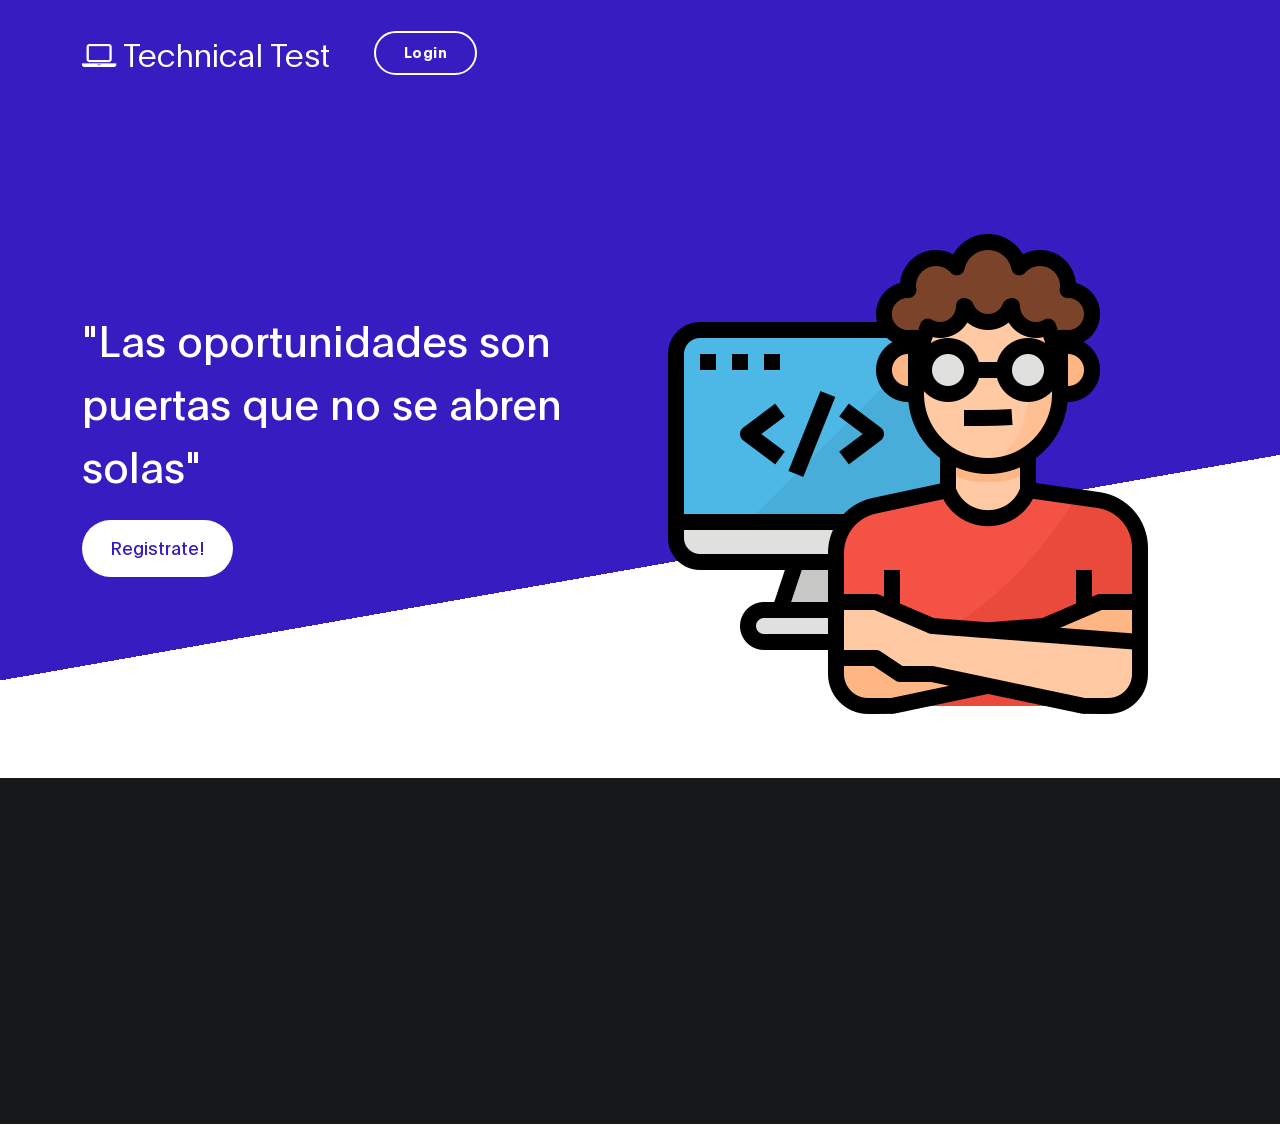
<file: FrontEnd/index.html>
<!DOCTYPE html>
<html lang="en">
<head>
    <title>TorreTest</title>

    <meta charset="UTF-8">
     <meta http-equiv="X-UA-Compatible" content="IE=Edge">
     <meta name="description" content="">
     <meta name="keywords" content="">
     <meta name="author" content="">
     <meta name="viewport" content="width=device-width, initial-scale=1, maximum-scale=1">

     <!-- Agregando Rutas de Estilo de CSS -->
     <link href="https://cdn.jsdelivr.net/npm/bootstrap@5.0.0-beta3/dist/css/bootstrap.min.css" rel="stylesheet" integrity="sha384-eOJMYsd53ii+scO/bJGFsiCZc+5NDVN2yr8+0RDqr0Ql0h+rP48ckxlpbzKgwra6" crossorigin="anonymous">
     <link rel="stylesheet" href="./css/font-awesome.min.css">
     <link rel="stylesheet" href="./css/aos.css">
     <link rel="stylesheet" href="./css/owl.carousel.min.css">
     <link rel="stylesheet" href="./css/owl.theme.default.min.css">
     <link rel="stylesheet" href="./css/templatemo-digital-trend.css">

</head>
<body>
 
         <!-- Barra de Navegacion-->
         <nav class="navbar navbar-expand-lg">
            <div class="container">
                <a class="navbar-brand" href="index.html">
                    <i class="fa fa-laptop"></i>
                  Technical Test 
                </a>
    
                <button class="navbar-toggler" type="button" data-toggle="collapse" data-target="#navbarNav" aria-controls="navbarNav" aria-expanded="false"
                    aria-label="Toggle navigation">
                    <span class="navbar-toggler-icon"></span>
                </button>
    
                <div class="collapse navbar-collapse" id="navbarNav">
                    <ul class="navbar-nav ml-end">
                      
                        <li class="nav-item">
                            <a href="./Login/login.html" class="nav-link contact">Login</a>
                        </li>
                    </ul>
                </div>
            </div>
        </nav>

        <section class="hero hero-bg d-flex justify-content-center align-items-center">
            <div class="container">
                 <div class="row">

                     <div class="col-lg-6 col-md-10 col-12 d-flex flex-column justify-content-center align-items-center">
                           <div class="hero-text">
                                <h1 class="text-white" data-aos="fade-up">"Las oportunidades son puertas que no se abren solas"</h1>
                                <a href="./Login/login.html" class="custom-btn btn-bg btn mt-3" data-aos="fade-up" data-aos-delay="100">Registrate!</a>
                           </div>
                     </div>

                     <div class="col-lg-6 col-12">
                       <div class="hero-image" data-aos="fade-up" data-aos-delay="300">

                         <img src="./images/inicio.png" class="img-fluid" alt="working girl">
                       </div>
                     </div>

                 </div>
            </div>
  </section>
  <footer class="site-footer">
    <div class="container">
      <div class="row">

        <div class="col-lg-5 mx-lg-auto col-md-8 col-10">
          <h1 class="text-white" data-aos="fade-up" data-aos-delay="100">Torre Technical Test </h1>
        </div>
        <div class="col-lg-4 mx-lg-auto text-center col-md-8 col-12" data-aos="fade-up" data-aos-delay="400">
          <p class="copyright-text">Javier Estuardo Lima Abrego</p>
        </div>

      </div>
    </div>
  </footer>

  <script src="js/jquery.min.js"></script>
     <script src="js/bootstrap.min.js"></script>
     <script src="js/aos.js"></script>
     <script src="js/owl.carousel.min.js"></script>
     <script src="js/smoothscroll.js"></script>
     <script src="js/custom.js"></script>
</body>

</html>
</file>
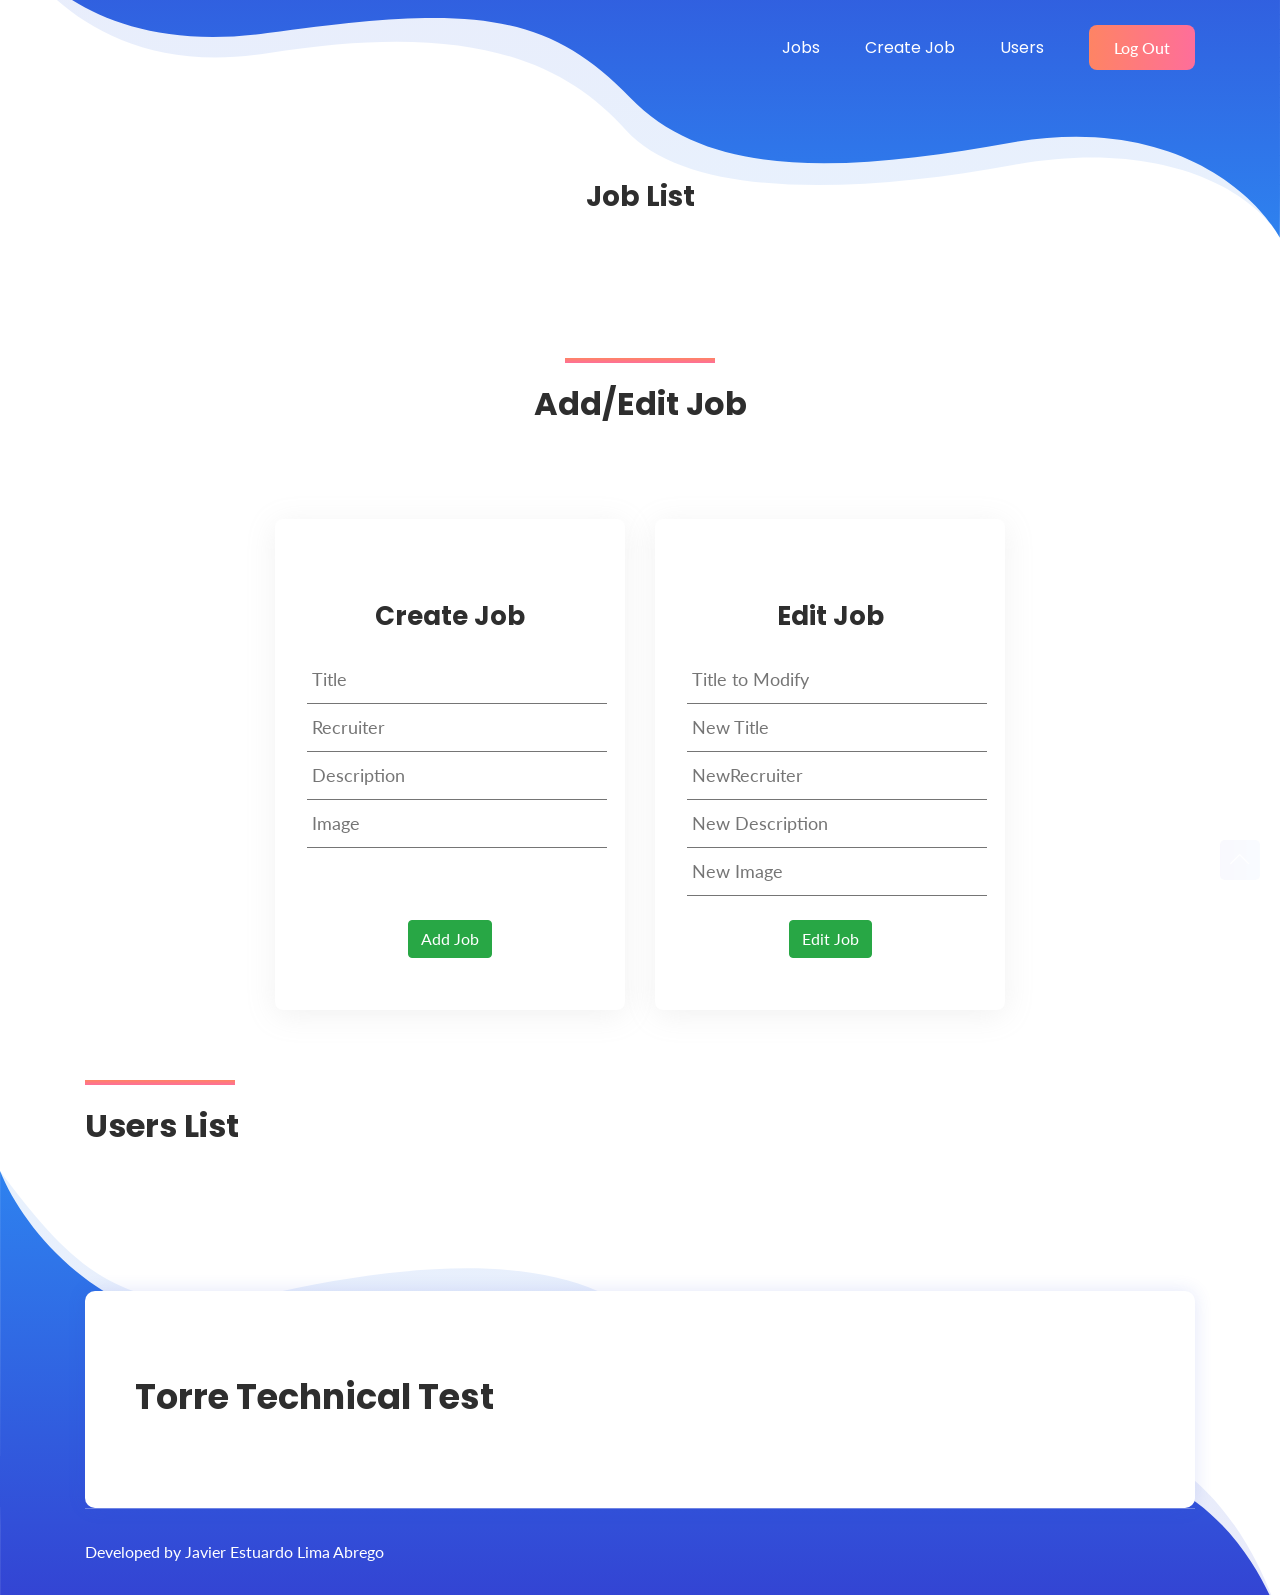
<file: FrontEnd/Pagina/Inicio.html>
<!doctype html>
<html class="no-js" lang="en">

<head>
    <meta charset="utf-8">
    
    <!--====== Title ======-->
    <title>Torre</title>
    
    <meta name="description" content="">
    <meta name="viewport" content="width=device-width, initial-scale=1">

  
    <!--====== Animate CSS ======-->
    <link rel="stylesheet" href="assets/css/animate.css">
        
    <!--====== Magnific Popup CSS ======-->
    <link rel="stylesheet" href="assets/css/magnific-popup.css">
        
    <!--====== Slick CSS ======-->
    <link rel="stylesheet" href="assets/css/slick.css">
        
    <!--====== Line Icons CSS ======-->
    <link rel="stylesheet" href="assets/css/LineIcons.css">
        
    <!--====== Font Awesome CSS ======-->
    <link rel="stylesheet" href="assets/css/font-awesome.min.css">
        
    <!--====== Bootstrap CSS ======-->
    <link rel="stylesheet" href="assets/css/bootstrap.min.css">
    
    <!--====== Default CSS ======-->
    <link rel="stylesheet" href="assets/css/default.css">
    
    <!--====== Style CSS ======-->
    <link rel="stylesheet" href="assets/css/style.css">
    
</head>

<body>
    <!--[if IE]>
    <p class="browserupgrade">You are using an <strong>outdated</strong> browser. Please <a href="https://browsehappy.com/">upgrade your browser</a> to improve your experience and security.</p>
  <![endif]-->    
   
   
    <!--====== PRELOADER PART START ======-->

    <div class="preloader">
        <div class="loader">
            <div class="ytp-spinner">
                <div class="ytp-spinner-container">
                    <div class="ytp-spinner-rotator">
                        <div class="ytp-spinner-left">
                            <div class="ytp-spinner-circle"></div>
                        </div>
                        <div class="ytp-spinner-right">
                            <div class="ytp-spinner-circle"></div>
                        </div>
                    </div>
                </div>
            </div>
        </div>
    </div>

    <!--====== PRELOADER PART ENDS ======-->
    
    <!--====== HEADER PART START ======-->
    
    <header class="header-area">
        <div class="navbar-area">
            <div class="container">
                <div class="row">
                    <div class="col-lg-12">
                        <nav class="navbar navbar-expand-lg">
                   
                            <button class="navbar-toggler" type="button" data-toggle="collapse" data-target="#navbarSupportedContent" aria-controls="navbarSupportedContent" aria-expanded="false" aria-label="Toggle navigation">
                                <span class="toggler-icon"></span>
                                <span class="toggler-icon"></span>
                                <span class="toggler-icon"></span>
                            </button>

                            <div class="collapse navbar-collapse sub-menu-bar" id="navbarSupportedContent">
                                <ul id="nav" class="navbar-nav ml-auto">
                                    <li class="nav-item active">
                                        <a class="page-scroll" href="#home">Jobs</a>
                                    </li>
                                    <li class="nav-item">
                                        <a class="page-scroll" href="#features">Create Job</a>
                                    </li>
                                    <li class="nav-item">
                                        <a class="page-scroll" href="#about">Users</a>
                                    </li>
                                </ul>
                            </div> <!-- navbar collapse -->
                            
                            <div class="navbar-btn d-none d-sm-inline-block">
                                <a class="main-btn" data-scroll-nav="0" href="../Index/index.html">Log Out</a>
                            </div>
                        </nav> <!-- navbar -->
                    </div>
                </div> <!-- row -->
            </div> <!-- container -->
        </div> <!-- navbar area -->
        
        <div id="home" class="header-hero bg_cover" style="background-image: url(assets/images/banner-bg.svg)">
            <div class="container">
                <div class="row justify-content-center">

                        <div class="header-hero-content text-center" >
                            <h3 class="title" data-wow-duration="1.3s" data-wow-delay="0.2s">Job List</h3>
                            <br>
                            <div id="cardsc" class="row">
                                <script>
                                    let text="";
                                    fetch('http://localhost:5000/getJobs')
                                    .then(response => response.json())
                                    .then(data =>{
                                        var i;
                                        for(i=0;i<data.length;i++){
                                            text+= `<br>
                                                    <div class="col-sm-3" style="margin-top: 25px;">
                                                    <div class="card bg-light" style="width: 18rem;">
                                                    <img class="card-img-top" src="${data[i].image}" alt="Card image cap">
                                                    <div class="card-body">
                                                        <h4 class="card-title">${data[i].title}</h4>
                                                        <h5 class="card-title">${data[i].recruiter}</h5>
                                                        <p class="card-text">${data[i].desc}</p>
                                                        <button href="#" class="btn btn btn-danger" onclick="eliminar('${data[i].title}')">Delete</button>
                                                    </div>
                                                    </div>
                                                    </div>
                                                    <br>`
                                            console.log(data[i].nombre,'prueba')
                                        }
                                        document.getElementById("cardsc").innerHTML = text;
                                    });
        
                                  
                                </script>
                             </div>
                          </div> <!-- header hero content -->
                 
                </div> <!-- row -->
                <div class="row">
               
                </div> <!-- row -->
            </div> <!-- container -->
          
        </div> <!-- header hero -->
    </header>
    
    <!--====== HEADER PART ENDS ======-->
    
    <!--====== SERVICES PART START ======-->
    
    <section id="features" class="services-area pt-120">
        <div class="container">
            <div class="row justify-content-center">
                <div class="col-lg-10">
                    <div class="section-title text-center pb-40">
                        <div class="line m-auto"></div>
                        <h3 class="title">Add/Edit Job</h3>
                        <br>
                    </div> <!-- section title -->
                </div>
            </div> <!-- row -->
            <div class="row justify-content-center">

                <div class="col-lg-4 col-md-7 col-sm-8">
                    <div class="single-services text-center mt-30 wow fadeIn" data-wow-duration="1s" data-wow-delay="0.5s">
                 
                        <div class="services-content mt-30">
                            <h4 class="services-title"><a href="#">Create Job</a></h4>
                            <br>
                            <input type="text" id="titulo" placeholder="Title">
                            <input type="text" id="autor" placeholder="Recruiter">
                            <input type="text" id="descripcion" placeholder="Description">
                            <input type="text" id="imagen" placeholder="Image">
                            <br>
                            <br>
                            <br>
                            <button class="btn btn btn-success" onclick="agregarjob()">Add Job</button>
                            <br>                       
                        </div>
                    </div> <!-- single services -->
                </div>
                <div class="col-lg-4 col-md-7 col-sm-8">
                    <div class="single-services text-center mt-30 wow fadeIn" data-wow-duration="1s" data-wow-delay="0.5s">
                 
                        <div class="services-content mt-30">
                            <h4 class="services-title"><a href="#">Edit Job</a></h4>
                            <br>
                            <input type="text" id="vtitulo" placeholder="Title to Modify">
                            <input type="text" id="ntitulo" placeholder="New Title">
                            <input type="text" id="nautor" placeholder="NewRecruiter">
                            <input type="text" id="ndescripcion" placeholder="New Description">
                            <input type="text" id="nimagen" placeholder="New Image">
                            <br>
                            <button class="btn btn btn-success" onclick="modificarjob()">Edit Job</button>
                                                   
                        </div>
                    </div> <!-- single services -->
                </div>

            </div> <!-- row -->
           
        </div> <!-- container -->
    </section>
    
    <!--====== SERVICES PART ENDS ======-->
    
    <!--====== ABOUT PART START ======-->
    
    <section id="about" class="about-area pt-70">
        <div class="container">
            <div class="row">
                <div class="col-lg-6">
                    <div class="section-title">
                            <div class="line"></div>
                            <h3 class="title">Users List</span></h3>
                        </div> <!-- section title -->
                </div>

            </div> <!-- row -->
            <br>
            <div id="tablausers" class="row">
                <script>
                    let text2=`<table class="table">
                                <thead>
                                <tr>
                                <th scope="col">#</th>
                                <th scope="col">Nombre</th>
                                <th scope="col">Apellido</th>
                                <th scope="col">Contraseña</th>
                                <th scope="col">Usuario</th>
                                </tr>
                            </thead>
                            <tbody>`;
                    fetch('http://localhost:5000/users')
                    .then(response => response.json())
                    .then(data =>{
                        var i;

                        
                        for(i=0;i<data.length;i++){
                            text2+= `
                                    <tr>
                                    <th scope="row">${i+1}</th>
                                    <td>${data[i].name}</td>
                                    <td>${data[i].username}</td>
                                    <td>${data[i].password}</td>
                                    <td>${data[i].country}</td>
                                    </tr>
                                    `
                            console.log(data[i].nombre,'prueba')
                        }
                        text2+=`</tbody>
                                </table>`
                        document.getElementById("tablausers").innerHTML = text2;
                    });

                  
                </script>
             </div>
        
        </div> <!-- container -->
    </section>
    
    <!--====== ABOUT PART ENDS ======-->
    
   
    
    <!--====== FOOTER PART START ======-->
    
    <footer id="footer" class="footer-area pt-120">
        <div class="container">
            <div class="subscribe-area wow fadeIn" data-wow-duration="1s" data-wow-delay="0.5s">
                <div class="row">
                    <div class="col-lg-6">
                        <div class="subscribe-content mt-45">
                            <h2 class="subscribe-title">Torre Technical Test</h2>
                        </div>
                    </div>
                 </div> <!-- row -->
            </div> <!-- subscribe area -->
            <div class="footer-copyright">
                <div class="row">
                    <div class="col-lg-12">
                        <div class="copyright d-sm-flex justify-content-between">
                            <div class="copyright-content">
                                <p class="text">Developed by <a href="https://github.com/JavierLimaCS" rel="nofollow">Javier Estuardo Lima Abrego</a></p>
                            </div> <!-- copyright content -->
                        </div> <!-- copyright -->
                    </div>
                </div> <!-- row -->
            </div> <!-- footer copyright -->
        </div> <!-- container -->
        <div id="particles-2"></div>
    </footer>
    
    <!--====== FOOTER PART ENDS ======-->
    
    <!--====== BACK TOP TOP PART START ======-->

    <a href="#" class="back-to-top"><i class="lni-chevron-up"></i></a>

    <!--====== BACK TOP TOP PART ENDS ======-->   
    
    <!--====== PART START ======-->
    
<!--
    <section class="">
        <div class="container">
            <div class="row">
                <div class="col-lg-"></div>
            </div>
        </div>
    </section>
-->
    
    <!--====== PART ENDS ======-->



    <script src="assets/js/acciones.js"></script>
    <!--====== Jquery js ======-->
    <script src="assets/js/vendor/jquery-1.12.4.min.js"></script>
    <script src="assets/js/vendor/modernizr-3.7.1.min.js"></script>
    
    <!--====== Bootstrap js ======-->
    <script src="assets/js/popper.min.js"></script>
    <script src="assets/js/bootstrap.min.js"></script>
    
    <!--====== Plugins js ======-->
    <script src="assets/js/plugins.js"></script>
    
    <!--====== Slick js ======-->
    <script src="assets/js/slick.min.js"></script>
    

    <!--====== Counter Up js ======-->
    <script src="assets/js/waypoints.min.js"></script>
    <script src="assets/js/jquery.counterup.min.js"></script>
    
    <!--====== Magnific Popup js ======-->
    <script src="assets/js/jquery.magnific-popup.min.js"></script>
    
    <!--====== Scrolling Nav js ======-->
    <script src="assets/js/jquery.easing.min.js"></script>
    <script src="assets/js/scrolling-nav.js"></script>
    
    <!--====== wow js ======-->
    <script src="assets/js/wow.min.js"></script>
    
    <!--====== Particles js ======-->
    <script src="assets/js/particles.min.js"></script>
    
    <!--====== Main js ======-->
    <script src="assets/js/main.js"></script>
    
</body>

</html>
</file>
<file: FrontEnd/css/templatemo-digital-trend.css>
/*

DIGITAL TREND

https://templatemo.com/tm-538-digital-trend

*/
  
  @font-face {
      font-family: 'Plain-Regular';
      src: url('../fonts/Plain-Regular.woff2') format('woff2'),
          url('../fonts/Plain-Regular.woff') format('woff');
      font-weight: normal;
      font-style: normal;
  }

  @font-face {
      font-family: 'Plain-Light';
      src: url('../fonts/Plain-Light.woff2') format('woff2'),
          url('../fonts/Plain-Light.woff') format('woff');
      font-weight: bold;
      font-style: normal;
  }

  @font-face {
      font-family: 'Plain-Bold';
      src: url('../fonts/Plain-Bold.woff2') format('woff2'),
          url('../fonts/Plain-Bold.woff') format('woff');
      font-weight: bold;
      font-style: normal;
  }

  :root {
    --primary-color:        #361cc1;
    --secondary-color:      #ffffff;
    --white-color:          #ffffff;
    --dark-color:           #171819;
    --project-bg:           #f0f8ff;
    --menu-bg:              #361cc1;

    --title-color:          #15141a;
    --gray-color:           #909090;
    --link-color:           #404040;
    --p-color:              #666262;

    --base-font-family:     'Plain-Light', sans-serif;
    --title-font-family:    'Plain-Regular', sans-serif;
    --font-bold-family:     'Plain-Bold', sans-serif;
    --font-weight-bold:     bold;

    --h1-font-size:         42px;
    --h2-font-size:         32px;
    --h3-font-size:         24px;
    --p-font-size:          18px;
    --base-font-size:       16px;
    --menu-font-size:       14px;

    --border-radius-large:  100px;
    --border-radius-small:  5px;
  }

  body {
    background: var(--white-color);
    font-family: var(--base-font-family);
  }


  /*---------------------------------------
     TYPOGRAPHY              
  -----------------------------------------*/

  h1,h2,h3,h4,h5,h6 {
    font-family: var(--title-font-family);
    line-height: inherit;
  }

  h1 {
    color: var(--title-color);
    font-size: var(--h1-font-size);
  }

  h2 {
    font-size: var(--h2-font-size);
    font-weight: 100;
  }

  h3 {
    font-size: var(--h3-font-size);
    font-weight: 100;
    margin-bottom: 0;
  }

  h4 {
    color: var(--gray-color);
    font-family: var(--base-font-family);
    font-size: var(--p-font-size);
    letter-spacing: 1px;
    text-transform: uppercase;
  }

  p {
    color: var(--p-color);
    font-size: var(--p-font-size);
    line-height: 1.5em;
  }

  b, 
  strong {
    letter-spacing: 0;
    color: var(--secondary-color);
  }


  /*  BLOCKQUOTES */
  .quote {
    position: relative;
    margin: 0;
  }

  .quote::after {
    content: "“";
    position: absolute;
    bottom: -80px;
    left: 20px;
    font-family: times;
    color: var(--gray-color);
    font-weight: var(--font-weight-bold);
    font-size: 14em;
    line-height: 0;
    opacity: 0.10;
  }

  blockquote {
    border-left: 5px solid rgba(0,0,0,0.05);
    display: block;
    margin: 42px 0;
    padding: 14px 22px;
    color: rgba(0,0,0,0.5);
  }


  /* BUTTON */
  .custom-btn {
    background: transparent;
    border: 2px solid var(--dark-color);
    border-radius: var(--border-radius-large);
    padding: 12px 26px 14px 26px;
    color: var(--dark-color);
    font-family: var(--title-font-family);
    font-size: var(--p-font-size);
    white-space: nowrap;
  }

  .custom-btn.btn-bg {
    background: var(--white-color);
    color: var(--primary-color);
    border-color: transparent;
	transition: all .3s ease;
  }
  
  .custom-btn:hover,
  .custom-btn:focus {
    background: var(--dark-color);
    color: var(--white-color);
    border-color: transparent;
  }


  /*---------------------------------------
     GENERAL               
  -----------------------------------------*/

  * {
    -webkit-box-sizing: border-box;
    -moz-box-sizing: border-box;
    box-sizing: border-box;
  }

  *::before,
  *::after {
    -webkit-box-sizing: border-box;
    -moz-box-sizing: border-box;
    box-sizing: border-box;
  }

  a {
    color: var(--link-color);
    font-weight: normal;
    text-decoration: none;
  }

  a:hover, 
  a:active, 
  a:focus {
    color: var(--secondary-color);
    outline: none;
    text-decoration: none;
  }

  ::selection {
    background: var(--secondary-color);
    color: var(--white-color);
  }

  .section-padding {
    padding: 8em 0;
  }
  .section-padding-half {
    padding: 4em 0;
  }

  .google-map iframe {
    display: block;
    width: 100%;
  }



  /*---------------------------------------
    MENU             
  -----------------------------------------*/

  .navbar {
    background: var(--menu-bg);
    z-index: 6;
    top: 0;
    right: 0;
    left: 0;
    padding: 1.5em;
   

  }

  .navbar-brand {
    color: var(--white-color);
    font-size: var(--h2-font-size);
    float: right;

  }

  .nav-link {
    color: var(--white-color);
    font-size: var(--menu-font-size);
    letter-spacing: 0.4px;
    margin: 0 2em;
    padding: 0.6em;
    float: right;
  }

  .nav-link.active,
  .nav-link:hover {
    color: var(--secondary-color);
  }

  .navbar-expand-lg .navbar-nav .nav-link {
    padding-right: 0;
    padding-left: 0;
    float: right;

  }

  .navbar-expand-lg .navbar-nav .nav-link.contact {
    border: 2px solid var(--secondary-color);
    border-radius: var(--border-radius-large);
    color: var(--secondary-color);
    font-family: var(--font-bold-family);
    padding: 0.6em 2em 0.8em 2em;
  }

  .navbar-expand-lg .navbar-nav .nav-link.contact:hover,
  .navbar-expand-lg .navbar-nav .nav-link.contact.active {
    background: var(--secondary-color);
    color: var(--white-color);
  }

  .navbar-nav .navbar-toggler-icon {
    background: none;
    float: right;
 

  }

  .navbar-toggler {
    border: 0;
    padding: 0;
    cursor: pointer;
    margin: 0 10px 0 0;
    width: 30px;
    height: 35px;
    outline: none;
    float: right;
  }

  .navbar-toggler:focus {
    outline: none;
  }

  .navbar-toggler[aria-expanded="true"] .navbar-toggler-icon {
    background: transparent;
  }

  .navbar-toggler[aria-expanded="true"] .navbar-toggler-icon::before,
  .navbar-toggler[aria-expanded="true"] .navbar-toggler-icon::after {
    transition: top 300ms 50ms ease, -webkit-transform 300ms 350ms ease;
    transition: top 300ms 50ms ease, transform 300ms 350ms ease;
    transition: top 300ms 50ms ease, transform 300ms 350ms ease, -webkit-transform 300ms 350ms ease;
    top: 0;
  }

  .navbar-toggler[aria-expanded="true"] .navbar-toggler-icon::before {
    transform: rotate(45deg);
  }

  .navbar-toggler[aria-expanded="true"] .navbar-toggler-icon::after {
    transform: rotate(-45deg);
  }

  .navbar-toggler .navbar-toggler-icon {
    background: var(--white-color);
    transition: background 10ms 300ms ease;
    display: block;
    width: 30px;
    height: 2px;
    position: relative;
  }

  .navbar-toggler .navbar-toggler-icon::before,
  .navbar-toggler .navbar-toggler-icon::after {
    transition: top 300ms 350ms ease, -webkit-transform 300ms 50ms ease;
    transition: top 300ms 350ms ease, transform 300ms 50ms ease;
    transition: top 300ms 350ms ease, transform 300ms 50ms ease, -webkit-transform 300ms 50ms ease;
    position: absolute;
    right: 0;
    left: 0;
    background: var(--white-color);
    width: 30px;
    height: 2px;
    content: '';
  }

  .navbar-toggler .navbar-toggler-icon::before {
    top: -8px;
  }

  .navbar-toggler .navbar-toggler-icon::after {
    top: 8px;
  }



  /*---------------------------------------
     HERO              
  -----------------------------------------*/

  .hero {
    position: relative;
    padding: 5em 0;
    overflow: hidden;
  }

  .hero-bg {
    background: linear-gradient(170deg, var(--primary-color) 64%, var(--white-color) 30%);
  }

  .hero-image {
    position: relative;
    top: 2em;
  }



  /*---------------------------------------
     PROJECT              
  -----------------------------------------*/

  .project {
    background: var(--project-bg);
  }

  .project-wrapper {
    position: relative;
  }

  .project-wrapper img {
    border-radius: var(--border-radius-small);
  }

  .project-info {
    background: var(--white-color);
    border-radius: var(--border-radius-small);
    position: absolute;
    bottom: 32px;
    right: 32px;
    left: 32px;
    width: 90%;
    padding: 32px;
  }

  .project-info small {
    font-family: Plain-Bold;
    color: var(--gray-color);
    position: relative;
    top: 2px;
  }

  .project-info a {
    color: var(--primary-color);
  }

  .project-info .project-icon {
    background: var(--primary-color);
  }

  .project-icon {
    position: absolute;
    right: 30px;
    top: 40px;
    background: var(--dark-color);
    border-radius: var(--border-radius-large);
    color: var(--white-color);
    font-size: var(--h2-font-size);
    width: 40px;
    height: 40px;
    line-height: 40px;
    text-align: center;
    padding-left: 5px;
  }

  .owl-theme .owl-dots .owl-dot {
    outline: none;
  }

  .owl-theme .owl-dots .owl-dot span {
    background: var(--gray-color);
    width: 50px;
    height: 3px;
    margin:  35px 5px;
  }

  .owl-theme .owl-dots .owl-dot.active span, 
  .owl-theme .owl-dots .owl-dot:hover span {
    background: var(--secondary-color);
  }

  .list-detail {
    margin-left: 1em;
    padding-left: 1em;
    position: relative;
  }

  .list-detail li {
    display: block;
    list-style: none;
    margin: 0.6em 0 0 0.8em;
  }

  .list-detail li::before {
    content: "";
    width: 0;
    height: 0;
    border-width: 0 16px 16px 0;
    border-color: transparent var(--secondary-color) transparent transparent;
    border-style: solid;
    position: absolute;
    left: 0;
  }

  .list-detail span {
    position: relative;
    bottom: 5px;
  }

  .client-info img {
    width: 100px;
    margin-right: 1em;
  }



  /*---------------------------------------
      ABOUT            
  -----------------------------------------*/

  .about {
    position: relative;
    overflow: hidden;
  }

  .about-image img {
    display: block;
    margin: 0 auto;
  }



  /*---------------------------------------
      BLOG            
  -----------------------------------------*/

  .blog-header {
    border-radius: var(--border-radius-small);
    position: relative;
    overflow: hidden;
  }

  .blog-header img {
    border-radius: var(--border-radius-small);
    display: block;
  }

  .blog-header-info {
    background: linear-gradient(transparent,rgba(0,0,0,0.95));
    position: absolute;
    right: 0;
    left: 0;
    bottom: 0;
    padding: 2em;
  }

  .blog-header-info h3 {
    max-width: 80%;
  }

  .blog-header-info a {
    color: var(--white-color);
  }

  .blog-header-info a:hover {
    color: var(--secondary-color);
  }

  .blog-sidebar img {
    border-radius: var(--border-radius-small);
    width: 159px;
    margin-right: 22px;
  }

  .blog-sidebar h3 {
    font-size: 18px;
  }



  /*---------------------------------------
     CONTACT              
  -----------------------------------------*/

  .newsletter-form .form-control,
  .contact-form .form-control {
    box-shadow: none;
    background: var(--project-bg);
    border: 0;
    padding: 1.7em 1.3em;
    margin: 14px 0;
  }

  .newsletter-form button,
  .contact-form #submit-button {
    background: var(--primary-color);
    border-radius: var(--border-radius-large);
    color: var(--white-color);
    cursor: pointer;
    font-size: var(--p-font-size);
    line-height: 0px;
    padding: 1.5em 1.3em;
  }

  .newsletter-form button {
    background: var(--secondary-color);
  }



  /*---------------------------------------
     FOOTER              
  -----------------------------------------*/

  .site-footer {
    background: var(--dark-color);
    padding: 7em 0 6em 0;
  }

  .site-footer a {
    color: var(--p-color);
  }

  .site-footer a:hover,
  .footer-icon {
    color: var(--secondary-color);
  }

  .footer-link li {
    display: inline-block;
    list-style: none;
    margin: 0 10px;
  }

  .copyright-text,
  .footer-link,
  .site-footer .social-icon {
    margin-top: 6em;
  }

  .copyright-text {
    margin-top: 5.3em;
  }



  /*---------------------------------------
     SOCIAL ICON              
  -----------------------------------------*/

  .social-icon {
    position: relative;
    padding: 0;
    margin: 4em 0 0 0;
  }

  .social-icon li {
    display: inline-block;
    list-style: none;
  }

  .social-icon li a {
    text-decoration: none;
    display: inline-block;
    font-size: var(--base-font-size);
    margin: 10px;
    text-align: center;
  }



  /*---------------------------------------
     RESPONSIVE STYLES              
  -----------------------------------------*/

  @media screen and (min-width: 1200px) {

    .about-info h2 {
      max-width: 70%;
    }
  }

  @media screen and (min-width: 991px) {

    .project h2 {
      max-width: 32%;
      margin: 0 auto;
    }
  }

  @media screen and (max-width: 991px) {

    .hero {
      padding-top: 14em;
    }

    .hero-text {
      bottom: 2em;
    }

    .navbar {
      padding: 1em;
      
    }

    .navbar-collapse {
      text-align: center;
      padding: 2.5em 0;
      
    }

    .nav-link {
      display: inline-block;
      
    }

    .navbar-expand-lg .navbar-nav .nav-link.contact {
      margin: 1em 0;
    }

    .copyright-text, 
    .footer-link, 
    .site-footer .social-icon {
      margin-top: 3em;
      padding: 0;
      text-align: left;
    }
  }

  @media screen and (max-width: 767px) {

    h1 {
      font-size: 36px;
    }

    h2 {
      font-size: 28px;
    }

    h3 {
      font-size: 22px;
    }

    .project-info {
      right: 0;
      left: 0;
      margin: 0 auto;
    }

    .footer-link, 
    .site-footer .social-icon {
      margin-top: 1em;
    }

    .copyright-text {
      margin: 2.5em 0 1em 0;
    }

    .footer-link li {
      margin-left: 0;
    }
  }
</file>
<file: FrontEnd/Pagina/assets/css/default.css>
/* Deafult Margin & Padding */
/*-- Margin Top --*/
.mt-5 {
	margin-top: 5px;
}
.mt-10 {
	margin-top: 10px;
}
.mt-15 {
	margin-top: 15px;
}
.mt-20 {
	margin-top: 20px;
}
.mt-25 {
	margin-top: 25px;
}
.mt-30 {
	margin-top: 30px;
}
.mt-35 {
	margin-top: 35px;
}
.mt-40 {
	margin-top: 40px;
}
.mt-45 {
	margin-top: 45px;
}
.mt-50 {
	margin-top: 50px;
}
.mt-55 {
	margin-top: 55px;
}
.mt-60 {
	margin-top: 60px;
}
.mt-65 {
	margin-top: 65px;
}
.mt-70 {
	margin-top: 70px;
}
.mt-75 {
	margin-top: 75px;
}
.mt-80 {
	margin-top: 80px;
}
.mt-85 {
	margin-top: 85px;
}
.mt-90 {
	margin-top: 90px;
}
.mt-95 {
	margin-top: 95px;
}
.mt-100 {
	margin-top: 100px;
}
.mt-105 {
	margin-top: 105px;
}
.mt-110 {
	margin-top: 110px;
}
.mt-115 {
	margin-top: 115px;
}
.mt-120 {
	margin-top: 120px;
}
.mt-125 {
	margin-top: 125px;
}
.mt-130 {
	margin-top: 130px;
}
.mt-135 {
	margin-top: 135px;
}
.mt-140 {
	margin-top: 140px;
}
.mt-145 {
	margin-top: 145px;
}
.mt-150 {
	margin-top: 150px;
}
.mt-155 {
	margin-top: 155px;
}
.mt-160 {
	margin-top: 160px;
}
.mt-165 {
	margin-top: 165px;
}
.mt-170 {
	margin-top: 170px;
}
.mt-175 {
	margin-top: 175px;
}
.mt-180 {
	margin-top: 180px;
}
.mt-185 {
	margin-top: 185px;
}
.mt-190 {
	margin-top: 190px;
}
.mt-195 {
	margin-top: 195px;
}
.mt-200 {
	margin-top: 200px;
}
/*-- Margin Bottom --*/

.mb-5 {
	margin-bottom: 5px;
}
.mb-10 {
	margin-bottom: 10px;
}
.mb-15 {
	margin-bottom: 15px;
}
.mb-20 {
	margin-bottom: 20px;
}
.mb-25 {
	margin-bottom: 25px;
}
.mb-30 {
	margin-bottom: 30px;
}
.mb-35 {
	margin-bottom: 35px;
}
.mb-40 {
	margin-bottom: 40px;
}
.mb-45 {
	margin-bottom: 45px;
}
.mb-50 {
	margin-bottom: 50px;
}
.mb-55 {
	margin-bottom: 55px;
}
.mb-60 {
	margin-bottom: 60px;
}
.mb-65 {
	margin-bottom: 65px;
}
.mb-70 {
	margin-bottom: 70px;
}
.mb-75 {
	margin-bottom: 75px;
}
.mb-80 {
	margin-bottom: 80px;
}
.mb-85 {
	margin-bottom: 85px;
}
.mb-90 {
	margin-bottom: 90px;
}
.mb-95 {
	margin-bottom: 95px;
}
.mb-100 {
	margin-bottom: 100px;
}
.mb-105 {
	margin-bottom: 105px;
}
.mb-110 {
	margin-bottom: 110px;
}
.mb-115 {
	margin-bottom: 115px;
}
.mb-120 {
	margin-bottom: 120px;
}
.mb-125 {
	margin-bottom: 125px;
}
.mb-130 {
	margin-bottom: 130px;
}
.mb-135 {
	margin-bottom: 135px;
}
.mb-140 {
	margin-bottom: 140px;
}
.mb-145 {
	margin-bottom: 145px;
}
.mb-150 {
	margin-bottom: 150px;
}
.mb-155 {
	margin-bottom: 155px;
}
.mb-160 {
	margin-bottom: 160px;
}
.mb-165 {
	margin-bottom: 165px;
}
.mb-170 {
	margin-bottom: 170px;
}
.mb-175 {
	margin-bottom: 175px;
}
.mb-180 {
	margin-bottom: 180px;
}
.mb-185 {
	margin-bottom: 185px;
}
.mb-190 {
	margin-bottom: 190px;
}
.mb-195 {
	margin-bottom: 195px;
}
.mb-200 {
	margin-bottom: 200px;
}
/*-- margin left --*/
.ml-5 {
	margin-left: 5px;
}
.ml-10 {
	margin-left: 10px;
}
.ml-15 {
	margin-left: 15px;
}
.ml-20 {
	margin-left: 20px;
}
.ml-25 {
	margin-left: 25px;
}
.ml-30 {
	margin-left: 30px;
}
.ml-35 {
	margin-left: 35px;
}
.ml-40 {
	margin-left: 40px;
}
.ml-45 {
	margin-left: 45px;
}
.ml-50 {
	margin-left: 50px;
}
.ml-55 {
	margin-left: 55px;
}
.ml-60 {
	margin-left: 60px;
}
.ml-65 {
	margin-left: 65px;
}
.ml-70 {
	margin-left: 70px;
}
.ml-75 {
	margin-left: 75px;
}
.ml-80 {
	margin-left: 80px;
}
.ml-85 {
	margin-left: 85px;
}
.ml-90 {
	margin-left: 90px;
}
.ml-95 {
	margin-left: 95px;
}
.ml-100 {
	margin-left: 100px;
}
.ml-105 {
	margin-left: 105px;
}
.ml-110 {
	margin-left: 110px;
}
.ml-115 {
	margin-left: 115px;
}
.ml-120 {
	margin-left: 120px;
}
.ml-125 {
	margin-left: 125px;
}
.ml-130 {
	margin-left: 130px;
}
.ml-135 {
	margin-left: 135px;
}
.ml-140 {
	margin-left: 140px;
}
.ml-145 {
	margin-left: 145px;
}
.ml-150 {
	margin-left: 150px;
}
.ml-155 {
	margin-left: 155px;
}
.ml-160 {
	margin-left: 160px;
}
.ml-165 {
	margin-left: 165px;
}
.ml-170 {
	margin-left: 170px;
}
.ml-175 {
	margin-left: 175px;
}
.ml-180 {
	margin-left: 180px;
}
.ml-185 {
	margin-left: 185px;
}
.ml-190 {
	margin-left: 190px;
}
.ml-195 {
	margin-left: 195px;
}
.ml-200 {
	margin-left: 200px;
}
/*-- margin right --*/
.mr-5 {
	margin-right: 5px;
}
.mr-10 {
	margin-right: 10px;
}
.mr-15 {
	margin-right: 15px;
}
.mr-20 {
	margin-right: 20px;
}
.mr-25 {
	margin-right: 25px;
}
.mr-30 {
	margin-right: 30px;
}
.mr-35 {
	margin-right: 35px;
}
.mr-40 {
	margin-right: 40px;
}
.mr-45 {
	margin-right: 45px;
}
.mr-50 {
	margin-right: 50px;
}
.mr-55 {
	margin-right: 55px;
}
.mr-60 {
	margin-right: 60px;
}
.mr-65 {
	margin-right: 65px;
}
.mr-70 {
	margin-right: 70px;
}
.mr-75 {
	margin-right: 75px;
}
.mr-80 {
	margin-right: 80px;
}
.mr-85 {
	margin-right: 85px;
}
.mr-90 {
	margin-right: 90px;
}
.mr-95 {
	margin-right: 95px;
}
.mr-100 {
	margin-right: 100px;
}
.mr-105 {
	margin-right: 105px;
}
.mr-110 {
	margin-right: 110px;
}
.mr-115 {
	margin-right: 115px;
}
.mr-120 {
	margin-right: 120px;
}
.mr-125 {
	margin-right: 125px;
}
.mr-130 {
	margin-right: 130px;
}
.mr-135 {
	margin-right: 135px;
}
.mr-140 {
	margin-right: 140px;
}
.mr-145 {
	margin-right: 145px;
}
.mr-150 {
	margin-right: 150px;
}
.mr-155 {
	margin-right: 155px;
}
.mr-160 {
	margin-right: 160px;
}
.mr-165 {
	margin-right: 165px;
}
.mr-170 {
	margin-right: 170px;
}
.mr-175 {
	margin-right: 175px;
}
.mr-180 {
	margin-right: 180px;
}
.mr-185 {
	margin-right: 185px;
}
.mr-190 {
	margin-right: 190px;
}
.mr-195 {
	margin-right: 195px;
}
.mr-200 {
	margin-right: 200px;
}


/*-- Padding Top --*/

.pt-5 {
	padding-top: 5px;
}
.pt-10 {
	padding-top: 10px;
}
.pt-15 {
	padding-top: 15px;
}
.pt-20 {
	padding-top: 20px;
}
.pt-25 {
	padding-top: 25px;
}
.pt-30 {
	padding-top: 30px;
}
.pt-35 {
	padding-top: 35px;
}
.pt-40 {
	padding-top: 40px;
}
.pt-45 {
	padding-top: 45px;
}
.pt-50 {
	padding-top: 50px;
}
.pt-55 {
	padding-top: 55px;
}
.pt-60 {
	padding-top: 60px;
}
.pt-65 {
	padding-top: 65px;
}
.pt-70 {
	padding-top: 70px;
}
.pt-75 {
	padding-top: 75px;
}
.pt-80 {
	padding-top: 80px;
}
.pt-85 {
	padding-top: 85px;
}
.pt-90 {
	padding-top: 90px;
}
.pt-95 {
	padding-top: 95px;
}
.pt-100 {
	padding-top: 100px;
}
.pt-105 {
	padding-top: 105px;
}
.pt-110 {
	padding-top: 110px;
}
.pt-115 {
	padding-top: 115px;
}
.pt-120 {
	padding-top: 120px;
}
.pt-125 {
	padding-top: 125px;
}
.pt-130 {
	padding-top: 130px;
}
.pt-135 {
	padding-top: 135px;
}
.pt-140 {
	padding-top: 140px;
}
.pt-145 {
	padding-top: 145px;
}
.pt-150 {
	padding-top: 150px;
}
.pt-155 {
	padding-top: 155px;
}
.pt-160 {
	padding-top: 160px;
}
.pt-165 {
	padding-top: 165px;
}
.pt-170 {
	padding-top: 170px;
}
.pt-175 {
	padding-top: 175px;
}
.pt-180 {
	padding-top: 180px;
}
.pt-185 {
	padding-top: 185px;
}
.pt-190 {
	padding-top: 190px;
}
.pt-195 {
	padding-top: 195px;
}
.pt-200 {
	padding-top: 200px;
}
/*-- Padding Bottom --*/

.pb-5 {
	padding-bottom: 5px;
}
.pb-10 {
	padding-bottom: 10px;
}
.pb-15 {
	padding-bottom: 15px;
}
.pb-20 {
	padding-bottom: 20px;
}
.pb-25 {
	padding-bottom: 25px;
}
.pb-30 {
	padding-bottom: 30px;
}
.pb-35 {
	padding-bottom: 35px;
}
.pb-40 {
	padding-bottom: 40px;
}
.pb-45 {
	padding-bottom: 45px;
}
.pb-50 {
	padding-bottom: 50px;
}
.pb-55 {
	padding-bottom: 55px;
}
.pb-60 {
	padding-bottom: 60px;
}
.pb-65 {
	padding-bottom: 65px;
}
.pb-70 {
	padding-bottom: 70px;
}
.pb-75 {
	padding-bottom: 75px;
}
.pb-80 {
	padding-bottom: 80px;
}
.pb-85 {
	padding-bottom: 85px;
}
.pb-90 {
	padding-bottom: 90px;
}
.pb-95 {
	padding-bottom: 95px;
}
.pb-100 {
	padding-bottom: 100px;
}
.pb-105 {
	padding-bottom: 105px;
}
.pb-110 {
	padding-bottom: 110px;
}
.pb-115 {
	padding-bottom: 115px;
}
.pb-120 {
	padding-bottom: 120px;
}
.pb-125 {
	padding-bottom: 125px;
}
.pb-130 {
	padding-bottom: 130px;
}
.pb-135 {
	padding-bottom: 135px;
}
.pb-140 {
	padding-bottom: 140px;
}
.pb-145 {
	padding-bottom: 145px;
}
.pb-150 {
	padding-bottom: 150px;
}
.pb-155 {
	padding-bottom: 155px;
}
.pb-160 {
	padding-bottom: 160px;
}
.pb-165 {
	padding-bottom: 165px;
}
.pb-170 {
	padding-bottom: 170px;
}
.pb-175 {
	padding-bottom: 175px;
}
.pb-180 {
	padding-bottom: 180px;
}
.pb-185 {
	padding-bottom: 185px;
}
.pb-190 {
	padding-bottom: 190px;
}
.pb-195 {
	padding-bottom: 195px;
}
.pb-200 {
	padding-bottom: 200px;
}

/*-- Padding left --*/

.pl-0 {
	padding-left: 0px;
}
.pl-5 {
	padding-left: 5px;
}
.pl-10 {
	padding-left: 10px;
}
.pl-15 {
	padding-left: 15px;
}
.pl-20 {
	padding-left: 20px;
}
.pl-25 {
	padding-left: 25px;
}
.pl-30 {
	padding-left: 30px;
}
.pl-35 {
	padding-left: 35px;
}
.pl-40 {
	padding-left: 40px;
}
.pl-45 {
	padding-left: 45px;
}
.pl-50 {
	padding-left: 50px;
}
.pl-55 {
	padding-left: 55px;
}
.pl-60 {
	padding-left: 60px;
}
.pl-65 {
	padding-left: 65px;
}
.pl-70 {
	padding-left: 70px;
}
.pl-75 {
	padding-left: 75px;
}
.pl-80 {
	padding-left: 80px;
}
.pl-85 {
	padding-left: 85px;
}
.pl-90 {
	padding-left: 90px;
}
.pl-100 {
	padding-left: 100px;
}
.pl-105 {
	padding-left: 105px;
}
.pl-110 {
	padding-left: 110px;
}
.pl-115 {
	padding-left: 115px;
}
.pl-120 {
	padding-left: 120px;
}
.pl-125 {
	padding-left: 125px;
}
/*-- Padding right --*/

.pr-0 {
	padding-right: 0px;
}
.pr-5 {
	padding-right: 5px;
}
.pr-10 {
	padding-right: 10px;
}
.pr-15 {
	padding-right: 15px;
}
.pr-20 {
	padding-right: 20px;
}
.pr-25 {
	padding-right: 25px;
}
.pr-30 {
	padding-right: 30px;
}
.pr-35 {
	padding-right: 35px;
}
.pr-40 {
	padding-right: 40px;
}
.pr-45 {
	padding-right: 45px;
}
.pr-50 {
	padding-right: 50px;
}
.pr-55 {
	padding-right: 55px;
}
.pr-60 {
	padding-right: 60px;
}
.pr-65 {
	padding-right: 65px;
}
.pr-70 {
	padding-right: 70px;
}
.pr-75 {
	padding-right: 75px;
}
.pr-80 {
	padding-right: 80px;
}
.pr-85 {
	padding-right: 85px;
}
.pr-90 {
	padding-right: 90px;
}
.pr-95 {
	padding-right: 95px;
}
.pr-100 {
	padding-right: 100px;
}
.pr-105 {
	padding-right: 105px;
}
/* Background Color */

.gray-bg {
	background: #f6f6f6;
}
.white-bg {
	background: #fff;
}
.black-bg {
	background: #222;
}
/* Color */

.white {
	color: #fff;
}
.black {
	color: #222;
}
/* black overlay */

[data-overlay] {
	position: relative;
}
[data-overlay]::before {
	background: #000 none repeat scroll 0 0;
	content: "";
	height: 100%;
	left: 0;
	position: absolute;
	top: 0;
	width: 100%;
	z-index: 1;
}
[data-overlay="3"]::before {
	opacity: 0.3;
}
[data-overlay="4"]::before {
	opacity: 0.4;
}
[data-overlay="5"]::before {
	opacity: 0.5;
}
[data-overlay="6"]::before {
	opacity: 0.6;
}
[data-overlay="7"]::before {
	opacity: 0.7;
}
[data-overlay="8"]::before {
	opacity: 0.8;
}
[data-overlay="9"]::before {
	opacity: 0.9;
}
</file>
<file: FrontEnd/Pagina/assets/css/style.css>
/*-----------------------------------------------------------------------------------

    Template Name: Sass Landing Page,
    Template URI: site.com
    Description: Sass Landing Page,
    Author: Uideck
    Author URI: https://uideck.com/
    Support: https://uideck.com/support/
    Version: 1.0

-----------------------------------------------------------------------------------

    CSS INDEX
    ===================

    01.COMMON 
    02.HEADER
    03.BRAND
    04.SERVICES
    05.ABOUT
    06.VIDEO COUNTER
    07.TEAM
    08.TESTIMONIAL
    09.BLOG
    10.SUBSCRIBE
    11.FOOTER

-----------------------------------------------------------------------------------*/
/*===========================
     01.COMMON css 
===========================*/


@import url("https://fonts.googleapis.com/css?family=Poppins:400,700|Lato:300,400,700&display=swap");
input 				{
  font-size:18px;
  padding:10px 10px 10px 5px;
  display:block;
  width:300px;
  border:none;
  border-bottom:1px solid #757575;
}
input:focus 		{ outline:none; }


body {
  font-family: "Lato", sans-serif;
  font-weight: normal;
  font-style: normal;
  color: #361cc1;
  overflow-x: hidden; }

* {
  margin: 0;
  padding: 0;
  -webkit-box-sizing: border-box;
  -moz-box-sizing: border-box;
  box-sizing: border-box; }

img {
  max-width: 100%; }

a:focus,
input:focus,
textarea:focus,
button:focus {
  text-decoration: none;
  outline: none; }

a:focus,
a:hover {
  text-decoration: none; }

i,
span,
a {
  display: inline-block; }

audio,
canvas,
iframe,
img,
svg,
video {
  vertical-align: middle; }

h1,
h2,
h3,
h4,
h5,
h6 {
  font-family: "Poppins", sans-serif;
  font-weight: 700;
  color: #2E2E2E;
  margin: 0px; }

h1 {
  font-size: 48px; }

h2 {
  font-size: 36px; }

h3 {
  font-size: 28px; }

h4 {
  font-size: 22px; }

h5 {
  font-size: 18px; }

h6 {
  font-size: 16px; }

ul, ol {
  margin: 0px;
  padding: 0px;
  list-style-type: none; }

p {
  font-size: 16px;
  font-weight: 400;
  line-height: 26px;
  color: #6A6972;
  margin: 0px; }

.bg_cover {
  background-position: center center;
  background-size: cover;
  background-repeat: no-repeat;
  width: 100%;
  height: 100%; }

/*===== All Slick Slide Outline Style =====*/
.slick-slide {
  outline: 0; }

/*===== All Button Style =====*/
.main-btn {
  display: inline-block;
  font-weight: 500;
  text-align: center;
  white-space: nowrap;
  vertical-align: middle;
  -webkit-user-select: none;
  -moz-user-select: none;
  -ms-user-select: none;
  user-select: none;
  padding: 0 25px;
  font-size: 16px;
  line-height: 48px;
  border-radius: 8px;
  border: 0;
  color: #fff;
  cursor: pointer;
  z-index: 5;
  -webkit-transition: all 0.4s ease-out 0s;
  -moz-transition: all 0.4s ease-out 0s;
  -ms-transition: all 0.4s ease-out 0s;
  -o-transition: all 0.4s ease-out 0s;
  transition: all 0.4s ease-out 0s;
  background: -webkit-linear-gradient(left, #361cc1 0%, #119bd2 50%, #361cc1 100%);
  background: -o-linear-gradient(left, #361cc1 0%, #119bd2 50%, #361cc1 100%);
  background: linear-gradient(to right, #361cc1 0%, #119bd2 50%, #361cc1 100%);
  background-size: 200%; }
  .main-btn:hover {
    color: #fff;
    background-position: right center; }

/*===== All SECTION TITLE Style =====*/
.section-title .line {
  background: -webkit-linear-gradient(#fe8464 0%, #fe6e9a 100%);
  background: -o-linear-gradient(#fe8464 0%, #fe6e9a 100%);
  background: linear-gradient(#fe8464 0%, #fe6e9a 100%);
  width: 150px;
  height: 5px;
  margin-bottom: 10px !important; }

.section-title .title {
  font-size: 38px;
  font-weight: 700;
  line-height: 42px; }
  @media (max-width: 767px) {
    .section-title .title {
      font-size: 20px; } }
  @media only screen and (min-width: 576px) and (max-width: 767px) {
    .section-title .title {
      font-size: 30px; } }
  .section-title .title span {
    font-weight: 400;
    display: contents; }

/*===== All Section Title Style =====*/
.section-title .sub-title {
  font-size: 18px;
  font-weight: 400;
  color: #361cc1;
  text-transform: uppercase; }
  @media (max-width: 767px) {
    .section-title .sub-title {
      font-size: 16px; } }

.section-title .title {
  font-size: 32px;
  padding-top: 10px; }
  @media only screen and (min-width: 992px) and (max-width: 1199px) {
    .section-title .title {
      font-size: 30px; } }
  @media (max-width: 767px) {
    .section-title .title {
      font-size: 24px; } }
  .section-title .title span {
    font-weight: 400;
    display: contents; }

/*===== All Slick Slide Outline Style =====*/
.slick-slide {
  outline: 0; }

/*===== All Preloader Style =====*/
.preloader {
  /* Body Overlay */
  position: fixed;
  top: 0;
  left: 0;
  display: table;
  height: 100%;
  width: 100%;
  /* Change Background Color */
  background: #fff;
  z-index: 99999; }
  .preloader .loader {
    display: table-cell;
    vertical-align: middle;
    text-align: center; }
    .preloader .loader .ytp-spinner {
      position: absolute;
      left: 50%;
      top: 50%;
      width: 64px;
      margin-left: -32px;
      z-index: 18;
      pointer-events: none; }
      .preloader .loader .ytp-spinner .ytp-spinner-container {
        pointer-events: none;
        position: absolute;
        width: 100%;
        padding-bottom: 100%;
        top: 50%;
        left: 50%;
        margin-top: -50%;
        margin-left: -50%;
        -webkit-animation: ytp-spinner-linspin 1568.23529647ms linear infinite;
        -moz-animation: ytp-spinner-linspin 1568.23529647ms linear infinite;
        -o-animation: ytp-spinner-linspin 1568.23529647ms linear infinite;
        animation: ytp-spinner-linspin 1568.23529647ms linear infinite; }
        .preloader .loader .ytp-spinner .ytp-spinner-container .ytp-spinner-rotator {
          position: absolute;
          width: 100%;
          height: 100%;
          -webkit-animation: ytp-spinner-easespin 5332ms cubic-bezier(0.4, 0, 0.2, 1) infinite both;
          -moz-animation: ytp-spinner-easespin 5332ms cubic-bezier(0.4, 0, 0.2, 1) infinite both;
          -o-animation: ytp-spinner-easespin 5332ms cubic-bezier(0.4, 0, 0.2, 1) infinite both;
          animation: ytp-spinner-easespin 5332ms cubic-bezier(0.4, 0, 0.2, 1) infinite both; }
          .preloader .loader .ytp-spinner .ytp-spinner-container .ytp-spinner-rotator .ytp-spinner-left {
            position: absolute;
            top: 0;
            left: 0;
            bottom: 0;
            overflow: hidden;
            right: 50%; }
          .preloader .loader .ytp-spinner .ytp-spinner-container .ytp-spinner-rotator .ytp-spinner-right {
            position: absolute;
            top: 0;
            right: 0;
            bottom: 0;
            overflow: hidden;
            left: 50%; }
    .preloader .loader .ytp-spinner-circle {
      box-sizing: border-box;
      position: absolute;
      width: 200%;
      height: 100%;
      border-style: solid;
      /* Spinner Color */
      border-color: #361cc1 #361cc1 #E1E1E1;
      border-radius: 50%;
      border-width: 6px; }
    .preloader .loader .ytp-spinner-left .ytp-spinner-circle {
      left: 0;
      right: -100%;
      border-right-color: #E1E1E1;
      -webkit-animation: ytp-spinner-left-spin 1333ms cubic-bezier(0.4, 0, 0.2, 1) infinite both;
      -moz-animation: ytp-spinner-left-spin 1333ms cubic-bezier(0.4, 0, 0.2, 1) infinite both;
      -o-animation: ytp-spinner-left-spin 1333ms cubic-bezier(0.4, 0, 0.2, 1) infinite both;
      animation: ytp-spinner-left-spin 1333ms cubic-bezier(0.4, 0, 0.2, 1) infinite both; }
    .preloader .loader .ytp-spinner-right .ytp-spinner-circle {
      left: -100%;
      right: 0;
      border-left-color: #E1E1E1;
      -webkit-animation: ytp-right-spin 1333ms cubic-bezier(0.4, 0, 0.2, 1) infinite both;
      -moz-animation: ytp-right-spin 1333ms cubic-bezier(0.4, 0, 0.2, 1) infinite both;
      -o-animation: ytp-right-spin 1333ms cubic-bezier(0.4, 0, 0.2, 1) infinite both;
      animation: ytp-right-spin 1333ms cubic-bezier(0.4, 0, 0.2, 1) infinite both; }

/* Preloader Animations */
@-webkit-keyframes ytp-spinner-linspin {
  to {
    -webkit-transform: rotate(360deg);
    -moz-transform: rotate(360deg);
    -ms-transform: rotate(360deg);
    -o-transform: rotate(360deg);
    transform: rotate(360deg); } }

@keyframes ytp-spinner-linspin {
  to {
    -webkit-transform: rotate(360deg);
    -moz-transform: rotate(360deg);
    -ms-transform: rotate(360deg);
    -o-transform: rotate(360deg);
    transform: rotate(360deg); } }

@-webkit-keyframes ytp-spinner-easespin {
  12.5% {
    -webkit-transform: rotate(135deg);
    -moz-transform: rotate(135deg);
    -ms-transform: rotate(135deg);
    -o-transform: rotate(135deg);
    transform: rotate(135deg); }
  25% {
    -webkit-transform: rotate(270deg);
    -moz-transform: rotate(270deg);
    -ms-transform: rotate(270deg);
    -o-transform: rotate(270deg);
    transform: rotate(270deg); }
  37.5% {
    -webkit-transform: rotate(405deg);
    -moz-transform: rotate(405deg);
    -ms-transform: rotate(405deg);
    -o-transform: rotate(405deg);
    transform: rotate(405deg); }
  50% {
    -webkit-transform: rotate(540deg);
    -moz-transform: rotate(540deg);
    -ms-transform: rotate(540deg);
    -o-transform: rotate(540deg);
    transform: rotate(540deg); }
  62.5% {
    -webkit-transform: rotate(675deg);
    -moz-transform: rotate(675deg);
    -ms-transform: rotate(675deg);
    -o-transform: rotate(675deg);
    transform: rotate(675deg); }
  75% {
    -webkit-transform: rotate(810deg);
    -moz-transform: rotate(810deg);
    -ms-transform: rotate(810deg);
    -o-transform: rotate(810deg);
    transform: rotate(810deg); }
  87.5% {
    -webkit-transform: rotate(945deg);
    -moz-transform: rotate(945deg);
    -ms-transform: rotate(945deg);
    -o-transform: rotate(945deg);
    transform: rotate(945deg); }
  to {
    -webkit-transform: rotate(1080deg);
    -moz-transform: rotate(1080deg);
    -ms-transform: rotate(1080deg);
    -o-transform: rotate(1080deg);
    transform: rotate(1080deg); } }

@keyframes ytp-spinner-easespin {
  12.5% {
    -webkit-transform: rotate(135deg);
    -moz-transform: rotate(135deg);
    -ms-transform: rotate(135deg);
    -o-transform: rotate(135deg);
    transform: rotate(135deg); }
  25% {
    -webkit-transform: rotate(270deg);
    -moz-transform: rotate(270deg);
    -ms-transform: rotate(270deg);
    -o-transform: rotate(270deg);
    transform: rotate(270deg); }
  37.5% {
    -webkit-transform: rotate(405deg);
    -moz-transform: rotate(405deg);
    -ms-transform: rotate(405deg);
    -o-transform: rotate(405deg);
    transform: rotate(405deg); }
  50% {
    -webkit-transform: rotate(540deg);
    -moz-transform: rotate(540deg);
    -ms-transform: rotate(540deg);
    -o-transform: rotate(540deg);
    transform: rotate(540deg); }
  62.5% {
    -webkit-transform: rotate(675deg);
    -moz-transform: rotate(675deg);
    -ms-transform: rotate(675deg);
    -o-transform: rotate(675deg);
    transform: rotate(675deg); }
  75% {
    -webkit-transform: rotate(810deg);
    -moz-transform: rotate(810deg);
    -ms-transform: rotate(810deg);
    -o-transform: rotate(810deg);
    transform: rotate(810deg); }
  87.5% {
    -webkit-transform: rotate(945deg);
    -moz-transform: rotate(945deg);
    -ms-transform: rotate(945deg);
    -o-transform: rotate(945deg);
    transform: rotate(945deg); }
  to {
    -webkit-transform: rotate(1080deg);
    -moz-transform: rotate(1080deg);
    -ms-transform: rotate(1080deg);
    -o-transform: rotate(1080deg);
    transform: rotate(1080deg); } }

@-webkit-keyframes ytp-spinner-left-spin {
  0% {
    -webkit-transform: rotate(130deg);
    -moz-transform: rotate(130deg);
    -ms-transform: rotate(130deg);
    -o-transform: rotate(130deg);
    transform: rotate(130deg); }
  50% {
    -webkit-transform: rotate(-5deg);
    -moz-transform: rotate(-5deg);
    -ms-transform: rotate(-5deg);
    -o-transform: rotate(-5deg);
    transform: rotate(-5deg); }
  to {
    -webkit-transform: rotate(130deg);
    -moz-transform: rotate(130deg);
    -ms-transform: rotate(130deg);
    -o-transform: rotate(130deg);
    transform: rotate(130deg); } }

@keyframes ytp-spinner-left-spin {
  0% {
    -webkit-transform: rotate(130deg);
    -moz-transform: rotate(130deg);
    -ms-transform: rotate(130deg);
    -o-transform: rotate(130deg);
    transform: rotate(130deg); }
  50% {
    -webkit-transform: rotate(-5deg);
    -moz-transform: rotate(-5deg);
    -ms-transform: rotate(-5deg);
    -o-transform: rotate(-5deg);
    transform: rotate(-5deg); }
  to {
    -webkit-transform: rotate(130deg);
    -moz-transform: rotate(130deg);
    -ms-transform: rotate(130deg);
    -o-transform: rotate(130deg);
    transform: rotate(130deg); } }

@-webkit-keyframes ytp-right-spin {
  0% {
    -webkit-transform: rotate(-130deg);
    -moz-transform: rotate(-130deg);
    -ms-transform: rotate(-130deg);
    -o-transform: rotate(-130deg);
    transform: rotate(-130deg); }
  50% {
    -webkit-transform: rotate(5deg);
    -moz-transform: rotate(5deg);
    -ms-transform: rotate(5deg);
    -o-transform: rotate(5deg);
    transform: rotate(5deg); }
  to {
    -webkit-transform: rotate(-130deg);
    -moz-transform: rotate(-130deg);
    -ms-transform: rotate(-130deg);
    -o-transform: rotate(-130deg);
    transform: rotate(-130deg); } }

@keyframes ytp-right-spin {
  0% {
    -webkit-transform: rotate(-130deg);
    -moz-transform: rotate(-130deg);
    -ms-transform: rotate(-130deg);
    -o-transform: rotate(-130deg);
    transform: rotate(-130deg); }
  50% {
    -webkit-transform: rotate(5deg);
    -moz-transform: rotate(5deg);
    -ms-transform: rotate(5deg);
    -o-transform: rotate(5deg);
    transform: rotate(5deg); }
  to {
    -webkit-transform: rotate(-130deg);
    -moz-transform: rotate(-130deg);
    -ms-transform: rotate(-130deg);
    -o-transform: rotate(-130deg);
    transform: rotate(-130deg); } }

/*===========================
      02.HEADER css 
===========================*/
/*===== NAVBAR =====*/
.navbar-area {
  position: absolute;
  top: 0;
  left: 0;
  width: 100%;
  z-index: 99;
  -webkit-transition: all 0.3s ease-out 0s;
  -moz-transition: all 0.3s ease-out 0s;
  -ms-transition: all 0.3s ease-out 0s;
  -o-transition: all 0.3s ease-out 0s;
  transition: all 0.3s ease-out 0s; }

.sticky {
  position: fixed;
  z-index: 99;
  background-color: #fff;
  -webkit-box-shadow: 0px 20px 50px 0px rgba(0, 0, 0, 0.05);
  -moz-box-shadow: 0px 20px 50px 0px rgba(0, 0, 0, 0.05);
  box-shadow: 0px 20px 50px 0px rgba(0, 0, 0, 0.05);
  -webkit-transition: all 0.3s ease-out 0s;
  -moz-transition: all 0.3s ease-out 0s;
  -ms-transition: all 0.3s ease-out 0s;
  -o-transition: all 0.3s ease-out 0s;
  transition: all 0.3s ease-out 0s; }
  .sticky .navbar {
    padding: 10px 0; }

.navbar {
  padding: 25px 0;
  border-radius: 5px;
  position: relative;
  -webkit-transition: all 0.3s ease-out 0s;
  -moz-transition: all 0.3s ease-out 0s;
  -ms-transition: all 0.3s ease-out 0s;
  -o-transition: all 0.3s ease-out 0s;
  transition: all 0.3s ease-out 0s; }

.navbar-brand {
  padding: 0; }

.navbar-toggler {
  padding: 0; }
  .navbar-toggler .toggler-icon {
    width: 30px;
    height: 2px;
    background-color: #fff;
    display: block;
    margin: 5px 0;
    position: relative;
    -webkit-transition: all 0.3s ease-out 0s;
    -moz-transition: all 0.3s ease-out 0s;
    -ms-transition: all 0.3s ease-out 0s;
    -o-transition: all 0.3s ease-out 0s;
    transition: all 0.3s ease-out 0s; }
  .navbar-toggler.active .toggler-icon:nth-of-type(1) {
    -webkit-transform: rotate(45deg);
    -moz-transform: rotate(45deg);
    -ms-transform: rotate(45deg);
    -o-transform: rotate(45deg);
    transform: rotate(45deg);
    top: 7px; }
  .navbar-toggler.active .toggler-icon:nth-of-type(2) {
    opacity: 0; }
  .navbar-toggler.active .toggler-icon:nth-of-type(3) {
    -webkit-transform: rotate(135deg);
    -moz-transform: rotate(135deg);
    -ms-transform: rotate(135deg);
    -o-transform: rotate(135deg);
    transform: rotate(135deg);
    top: -7px; }

@media only screen and (min-width: 768px) and (max-width: 991px) {
  .navbar-collapse {
    position: absolute;
    top: 100%;
    left: 0;
    width: 100%;
    background-color: #fff;
    z-index: 9;
    -webkit-box-shadow: 0px 15px 20px 0px rgba(0, 0, 0, 0.1);
    -moz-box-shadow: 0px 15px 20px 0px rgba(0, 0, 0, 0.1);
    box-shadow: 0px 15px 20px 0px rgba(0, 0, 0, 0.1);
    padding: 5px 12px; } }

@media (max-width: 767px) {
  .navbar-collapse {
    position: absolute;
    top: 100%;
    left: 0;
    width: 100%;
    background-color: #fff;
    z-index: 9;
    -webkit-box-shadow: 0px 15px 20px 0px rgba(0, 0, 0, 0.1);
    -moz-box-shadow: 0px 15px 20px 0px rgba(0, 0, 0, 0.1);
    box-shadow: 0px 15px 20px 0px rgba(0, 0, 0, 0.1);
    padding: 5px 12px; } }

.navbar-nav .nav-item {
  margin-right: 45px;
  position: relative; }
  @media only screen and (min-width: 992px) and (max-width: 1199px) {
    .navbar-nav .nav-item {
      margin-right: 30px; } }
  @media only screen and (min-width: 768px) and (max-width: 991px) {
    .navbar-nav .nav-item {
      margin: 0; } }
  @media (max-width: 767px) {
    .navbar-nav .nav-item {
      margin: 0; } }
  .navbar-nav .nav-item a {
    font-size: 16px;
    font-weight: 400;
    color: #fff;
    -webkit-transition: all 0.3s ease-out 0s;
    -moz-transition: all 0.3s ease-out 0s;
    -ms-transition: all 0.3s ease-out 0s;
    -o-transition: all 0.3s ease-out 0s;
    transition: all 0.3s ease-out 0s;
    padding: 10px 0;
    position: relative;
    font-family: "Poppins", sans-serif; }
    @media only screen and (min-width: 768px) and (max-width: 991px) {
      .navbar-nav .nav-item a {
        display: block;
        padding: 4px 0;
        color: #2E2E2E; } }
    @media (max-width: 767px) {
      .navbar-nav .nav-item a {
        display: block;
        padding: 4px 0;
        color: #2E2E2E; } }
  .navbar-nav .nav-item:hover .sub-menu {
    top: 100%;
    opacity: 1;
    visibility: visible; }
    @media only screen and (min-width: 768px) and (max-width: 991px) {
      .navbar-nav .nav-item:hover .sub-menu {
        top: 0; } }
    @media (max-width: 767px) {
      .navbar-nav .nav-item:hover .sub-menu {
        top: 0; } }
  .navbar-nav .nav-item .sub-menu {
    width: 200px;
    background-color: #fff;
    -webkit-box-shadow: 0px 0px 20px 0px rgba(0, 0, 0, 0.1);
    -moz-box-shadow: 0px 0px 20px 0px rgba(0, 0, 0, 0.1);
    box-shadow: 0px 0px 20px 0px rgba(0, 0, 0, 0.1);
    position: absolute;
    top: 110%;
    left: 0;
    opacity: 0;
    visibility: hidden;
    -webkit-transition: all 0.3s ease-out 0s;
    -moz-transition: all 0.3s ease-out 0s;
    -ms-transition: all 0.3s ease-out 0s;
    -o-transition: all 0.3s ease-out 0s;
    transition: all 0.3s ease-out 0s; }
    @media only screen and (min-width: 768px) and (max-width: 991px) {
      .navbar-nav .nav-item .sub-menu {
        position: relative;
        width: 100%;
        top: 0;
        display: none;
        opacity: 1;
        visibility: visible; } }
    @media (max-width: 767px) {
      .navbar-nav .nav-item .sub-menu {
        position: relative;
        width: 100%;
        top: 0;
        display: none;
        opacity: 1;
        visibility: visible; } }
    .navbar-nav .nav-item .sub-menu li {
      display: block; }
      .navbar-nav .nav-item .sub-menu li a {
        display: block;
        padding: 8px 20px;
        color: #2E2E2E; }
        .navbar-nav .nav-item .sub-menu li a.active, .navbar-nav .nav-item .sub-menu li a:hover {
          padding-left: 25px;
          color: #361cc1; }

.navbar-nav .sub-nav-toggler {
  display: none; }
  @media only screen and (min-width: 768px) and (max-width: 991px) {
    .navbar-nav .sub-nav-toggler {
      display: block;
      position: absolute;
      right: 0;
      top: 0;
      background: none;
      color: #2E2E2E;
      font-size: 18px;
      border: 0;
      width: 30px;
      height: 30px; } }
  @media (max-width: 767px) {
    .navbar-nav .sub-nav-toggler {
      display: block;
      position: absolute;
      right: 0;
      top: 0;
      background: none;
      color: #2E2E2E;
      font-size: 18px;
      border: 0;
      width: 30px;
      height: 30px; } }
  .navbar-nav .sub-nav-toggler span {
    width: 8px;
    height: 8px;
    border-left: 1px solid #361cc1;
    border-bottom: 1px solid #361cc1;
    -webkit-transform: rotate(-45deg);
    -moz-transform: rotate(-45deg);
    -ms-transform: rotate(-45deg);
    -o-transform: rotate(-45deg);
    transform: rotate(-45deg);
    position: relative;
    top: -5px; }

@media only screen and (min-width: 768px) and (max-width: 991px) {
  .navbar-btn {
    position: absolute;
    top: 50%;
    right: 50px;
    -webkit-transform: translateY(-50%);
    -moz-transform: translateY(-50%);
    -ms-transform: translateY(-50%);
    -o-transform: translateY(-50%);
    transform: translateY(-50%); } }

@media (max-width: 767px) {
  .navbar-btn {
    position: absolute;
    top: 50%;
    right: 50px;
    -webkit-transform: translateY(-50%);
    -moz-transform: translateY(-50%);
    -ms-transform: translateY(-50%);
    -o-transform: translateY(-50%);
    transform: translateY(-50%); } }

.navbar-btn .main-btn {
  height: 45px;
  line-height: 45px;
  background: -webkit-linear-gradient(left, #fe8464 0%, #fe6e9a 50%, #fe8464 100%);
  background: -o-linear-gradient(left, #fe8464 0%, #fe6e9a 50%, #fe8464 100%);
  background: linear-gradient(to right, #fe8464 0%, #fe6e9a 50%, #fe8464 100%);
  background-size: 200%; }
  .navbar-btn .main-btn:hover {
    color: #fff;
    background-position: right center; }

.sticky .navbar-toggler .toggler-icon {
  background-color: #361cc1; }

.sticky .navbar-nav .nav-item a {
  color: #361cc1; }

.sticky .navbar-nav .nav-item.active > a, .sticky .navbar-nav .nav-item:hover > a {
  color: #361cc1; }

/*===== HEADER HERO =====*/
.header-hero {
  position: relative;
  z-index: 5;
  background-position: bottom center; }

#particles-1 {
  position: absolute;
  top: 0;
  left: 0;
  width: 100%;
  height: 100%;
  z-index: -1; }

.header-hero-content {
  padding-top: 180px; }
  @media (max-width: 767px) {
    .header-hero-content {
      padding-top: 100px; } }
  .header-hero-content .header-sub-title {
    font-size: 38px;
    font-weight: 300;
    color: #fff; }
    @media (max-width: 767px) {
      .header-hero-content .header-sub-title {
        font-size: 24px; } }
    @media only screen and (min-width: 576px) and (max-width: 767px) {
      .header-hero-content .header-sub-title {
        font-size: 30px; } }
  .header-hero-content .header-title {
    font-size: 38px;
    font-weight: 700;
    color: #fff; }
    @media (max-width: 767px) {
      .header-hero-content .header-title {
        font-size: 24px; } }
    @media only screen and (min-width: 576px) and (max-width: 767px) {
      .header-hero-content .header-title {
        font-size: 30px; } }
  .header-hero-content .text {
    color: #fff;
    margin-top: 30px; }
  .header-hero-content .main-btn {
    margin-top: 40px; }

.header-hero-image {
  padding-top: 45px; }
  .header-hero-image img {
    max-width: 650px; }
    @media (max-width: 767px) {
      .header-hero-image img {
        max-width: 100%; } }
  @media (max-width: 767px) {
    .header-hero-image {
      padding-top: 30px; } }

/*===========================
      03.BRAND css 
===========================*/
@media (max-width: 767px) {
  .brand-logo {
    -ms-flex-wrap: wrap;
    flex-wrap: wrap; } }

.single-logo {
  padding: 0 30px; }
  @media only screen and (min-width: 768px) and (max-width: 991px) {
    .single-logo {
      padding: 0 15px; } }
  @media (max-width: 767px) {
    .single-logo {
      padding: 0 15px; } }
  @media (max-width: 767px) {
    .single-logo {
      width: 50%; } }
  @media only screen and (min-width: 576px) and (max-width: 767px) {
    .single-logo {
      width: 33.33%; } }
  .single-logo img {
    width: 100%;
    opacity: 0.5;
    -webkit-transition: all 0.3s ease-out 0s;
    -moz-transition: all 0.3s ease-out 0s;
    -ms-transition: all 0.3s ease-out 0s;
    -o-transition: all 0.3s ease-out 0s;
    transition: all 0.3s ease-out 0s; }
  .single-logo:hover img {
    opacity: 1; }

/*===========================
      04.SERVICES css 
===========================*/
.single-services {
  background-color: #fff;
  -webkit-box-shadow: 0px 5px 30px 0px rgba(167, 167, 167, 0.16);
  -moz-box-shadow: 0px 5px 30px 0px rgba(167, 167, 167, 0.16);
  box-shadow: 0px 5px 30px 0px rgba(167, 167, 167, 0.16);
  -webkit-transition: all 0.3s ease-out 0s;
  -moz-transition: all 0.3s ease-out 0s;
  -ms-transition: all 0.3s ease-out 0s;
  -o-transition: all 0.3s ease-out 0s;
  transition: all 0.3s ease-out 0s;
  padding: 50px 30px;
  border: 2px solid transparent;
  border-radius: 8px; }
  @media (max-width: 767px) {
    .single-services {
      padding: 20px 20px 30px; } }
  .single-services .services-icon {
    display: inline-block;
    position: relative; }
    .single-services .services-icon img {
      -webkit-transition: all 0.4s ease-out 0s;
      -moz-transition: all 0.4s ease-out 0s;
      -ms-transition: all 0.4s ease-out 0s;
      -o-transition: all 0.4s ease-out 0s;
      transition: all 0.4s ease-out 0s; }
    .single-services .services-icon .shape-1 {
      position: absolute;
      top: 50%;
      left: 50%;
      -webkit-transform: translate(-50%, -50%);
      -moz-transform: translate(-50%, -50%);
      -ms-transform: translate(-50%, -50%);
      -o-transform: translate(-50%, -50%);
      transform: translate(-50%, -50%); }
    .single-services .services-icon i {
      position: absolute;
      top: 50%;
      left: 50%;
      -webkit-transform: translate(-50%, -50%);
      -moz-transform: translate(-50%, -50%);
      -ms-transform: translate(-50%, -50%);
      -o-transform: translate(-50%, -50%);
      transform: translate(-50%, -50%);
      font-size: 34px;
      color: #fff; }
  .single-services .services-content .services-title a {
    font-size: 26px;
    font-weight: 700;
    color: #2E2E2E;
    -webkit-transition: all 0.3s ease-out 0s;
    -moz-transition: all 0.3s ease-out 0s;
    -ms-transition: all 0.3s ease-out 0s;
    -o-transition: all 0.3s ease-out 0s;
    transition: all 0.3s ease-out 0s; }
    @media only screen and (min-width: 992px) and (max-width: 1199px) {
      .single-services .services-content .services-title a {
        font-size: 24px; } }
    @media (max-width: 767px) {
      .single-services .services-content .services-title a {
        font-size: 20px; } }
    .single-services .services-content .services-title a:hover {
      color: #361cc1; }
  .single-services .services-content .text {
    margin-top: 30px; }
    @media (max-width: 767px) {
      .single-services .services-content .text {
        margin-top: 20px; } }
  .single-services .services-content .more {
    margin-top: 30px;
    font-size: 16px;
    font-weight: 400;
    color: #2E2E2E;
    -webkit-transition: all 0.3s ease-out 0s;
    -moz-transition: all 0.3s ease-out 0s;
    -ms-transition: all 0.3s ease-out 0s;
    -o-transition: all 0.3s ease-out 0s;
    transition: all 0.3s ease-out 0s; }
    .single-services .services-content .more i {
      margin-left: 10px; }
    .single-services .services-content .more:hover {
      color: #361cc1; }
  .single-services:hover {
    border-color: #FE7A7B; }
    .single-services:hover .services-icon .shape {
      -webkit-transform: rotate(25deg);
      -moz-transform: rotate(25deg);
      -ms-transform: rotate(25deg);
      -o-transform: rotate(25deg);
      transform: rotate(25deg); }

/*===========================
      05.ABOUT css 
===========================*/
.about-area {
  position: relative;
  z-index: 5; }

.about-shape-1 {
  position: absolute;
  top: 0;
  right: 0;
  width: 35%;
  height: 100%;
  z-index: -1; }
  .about-shape-1 img {
    width: 100%; }
  @media (max-width: 767px) {
    .about-shape-1 {
      display: none; } }

.about-shape-2 {
  position: absolute;
  top: 0;
  left: 0;
  width: 35%;
  height: 100%;
  z-index: -1; }
  .about-shape-2 img {
    width: 100%; }
  @media (max-width: 767px) {
    .about-shape-2 {
      display: none; } }

.about-content {
  max-width: 480px; }
  .about-content .text {
    margin-top: 15px; }
  .about-content .main-btn {
    background: -webkit-linear-gradient(left, #fe8464 0%, #fe6e9a 50%, #fe8464 100%);
    background: -o-linear-gradient(left, #fe8464 0%, #fe6e9a 50%, #fe8464 100%);
    background: linear-gradient(to right, #fe8464 0%, #fe6e9a 50%, #fe8464 100%);
    background-size: 200%;
    height: 50px;
    line-height: 50px;
    padding: 0 35px;
    margin-top: 40px; }
    .about-content .main-btn:hover {
      background-position: right center; }

/*===========================
    06.VIDEO COUNTER css 
===========================*/
.video-content {
  position: relative;
  padding-bottom: 30px; }
  .video-content .dots {
    position: absolute;
    left: -30px;
    bottom: 0; }

.video-wrapper {
  margin-right: 15px;
  position: relative;
  -webkit-box-shadow: 0px 13px 46px 0px rgba(113, 113, 113, 0.33);
  -moz-box-shadow: 0px 13px 46px 0px rgba(113, 113, 113, 0.33);
  box-shadow: 0px 13px 46px 0px rgba(113, 113, 113, 0.33);
  border-radius: 10px;
  overflow: hidden; }
  @media (max-width: 767px) {
    .video-wrapper {
      margin-right: 0; } }
  .video-wrapper .video-image img {
    width: 100%; }
  .video-wrapper .video-icon {
    position: absolute;
    top: 0;
    left: 0;
    width: 100%;
    height: 100%;
    background: -webkit-linear-gradient(left, rgba(54, 28, 193, 0.2) 0%, rgba(46, 130, 239, 0.2) 100%);
    background: -o-linear-gradient(left, rgba(54, 28, 193, 0.2) 0%, rgba(46, 130, 239, 0.2) 100%);
    background: linear-gradient(to right, rgba(54, 28, 193, 0.2) 0%, rgba(46, 130, 239, 0.2) 100%); }
    .video-wrapper .video-icon a {
      width: 55px;
      height: 55px;
      line-height: 55px;
      text-align: center;
      border-radius: 50%;
      background-color: #fff;
      color: #FE8464;
      position: absolute;
      top: 50%;
      left: 50%;
      -webkit-transform: translate(-50%, -50%);
      -moz-transform: translate(-50%, -50%);
      -ms-transform: translate(-50%, -50%);
      -o-transform: translate(-50%, -50%);
      transform: translate(-50%, -50%); }

.counter-wrapper {
  padding-left: 70px; }
  @media only screen and (min-width: 992px) and (max-width: 1199px) {
    .counter-wrapper {
      padding-left: 0; } }
  @media only screen and (min-width: 768px) and (max-width: 991px) {
    .counter-wrapper {
      padding-left: 0; } }
  @media (max-width: 767px) {
    .counter-wrapper {
      padding-left: 0; } }
  .counter-wrapper .counter-content .text {
    margin-top: 35px; }
  .counter-wrapper .single-counter {
    max-width: 155px;
    height: 120px;
    border-radius: 60px;
    position: relative;
    z-index: 5;
    margin-top: 60px; }
    @media (max-width: 767px) {
      .counter-wrapper .single-counter {
        max-width: 100px;
        height: 80px; } }
    @media only screen and (min-width: 576px) and (max-width: 767px) {
      .counter-wrapper .single-counter {
        max-width: 155px;
        height: 120px; } }
    .counter-wrapper .single-counter::before {
      position: absolute;
      content: '';
      width: 155px;
      height: 120px;
      border-radius: 60px;
      top: 0;
      left: 0;
      -webkit-transform: rotate(-45deg);
      -moz-transform: rotate(-45deg);
      -ms-transform: rotate(-45deg);
      -o-transform: rotate(-45deg);
      transform: rotate(-45deg);
      z-index: -1; }
      @media (max-width: 767px) {
        .counter-wrapper .single-counter::before {
          max-width: 100px;
          height: 80px; } }
      @media only screen and (min-width: 576px) and (max-width: 767px) {
        .counter-wrapper .single-counter::before {
          max-width: 155px;
          height: 120px; } }
    .counter-wrapper .single-counter.counter-color-1::before {
      background: -webkit-linear-gradient(#33c8c1 0%, #119bd2 100%);
      background: -o-linear-gradient(#33c8c1 0%, #119bd2 100%);
      background: linear-gradient(#33c8c1 0%, #119bd2 100%); }
    .counter-wrapper .single-counter.counter-color-2::before {
      background: -webkit-linear-gradient(#fe8464 0%, #fe6e9a 100%);
      background: -o-linear-gradient(#fe8464 0%, #fe6e9a 100%);
      background: linear-gradient(#fe8464 0%, #fe6e9a 100%); }
    .counter-wrapper .single-counter.counter-color-3::before {
      background: -webkit-linear-gradient(#361cc1 0%, #2e82ef 100%);
      background: -o-linear-gradient(#361cc1 0%, #2e82ef 100%);
      background: linear-gradient(#361cc1 0%, #2e82ef 100%); }
    .counter-wrapper .single-counter .count {
      font-size: 22px;
      font-weight: 700;
      color: #fff; }
      @media (max-width: 767px) {
        .counter-wrapper .single-counter .count {
          font-size: 18px; } }
      @media only screen and (min-width: 576px) and (max-width: 767px) {
        .counter-wrapper .single-counter .count {
          font-size: 22px; } }
    .counter-wrapper .single-counter .text {
      font-size: 16px;
      color: #fff; }
      @media (max-width: 767px) {
        .counter-wrapper .single-counter .text {
          font-size: 14px; } }
      @media only screen and (min-width: 576px) and (max-width: 767px) {
        .counter-wrapper .single-counter .text {
          font-size: 16px; } }

/*===========================
       07.TEAM css 
===========================*/
.single-team {
  -webkit-box-shadow: 0px 0px 30px 0px rgba(167, 167, 167, 0.16);
  -moz-box-shadow: 0px 0px 30px 0px rgba(167, 167, 167, 0.16);
  box-shadow: 0px 0px 30px 0px rgba(167, 167, 167, 0.16);
  overflow: hidden;
  border-radius: 10px; }
  .single-team .team-image {
    position: relative; }
    .single-team .team-image img {
      width: 100%; }
    .single-team .team-image .social {
      position: absolute;
      left: 0;
      right: 0;
      bottom: 25px; }
      .single-team .team-image .social ul {
        background-color: rgba(255, 255, 255, 0.23);
        display: inline-block;
        border-radius: 50px;
        padding: 0 13px;
        position: relative;
        z-index: 5;
        overflow: hidden; }
        .single-team .team-image .social ul::before {
          position: absolute;
          content: '';
          width: 100%;
          height: 100%;
          z-index: -1;
          top: 0;
          left: 0;
          background: -webkit-linear-gradient(#fe8464 0%, #fe6e9a 100%);
          background: -o-linear-gradient(#fe8464 0%, #fe6e9a 100%);
          background: linear-gradient(#fe8464 0%, #fe6e9a 100%);
          opacity: 0;
          visibility: hidden;
          -webkit-transition: all 0.3s ease-out 0s;
          -moz-transition: all 0.3s ease-out 0s;
          -ms-transition: all 0.3s ease-out 0s;
          -o-transition: all 0.3s ease-out 0s;
          transition: all 0.3s ease-out 0s; }
        .single-team .team-image .social ul li {
          display: inline-block; }
          .single-team .team-image .social ul li a {
            padding: 15px 13px;
            color: #fff; }
  .single-team .team-content {
    padding: 30px; }
    .single-team .team-content .holder-name a {
      font-size: 20px;
      font-weight: 700;
      color: #2E2E2E; }
    .single-team .team-content .text {
      margin-top: 5px; }
  .single-team:hover .team-image .social ul::before {
    opacity: 1;
    visibility: visible; }

/*===========================
     08.TESTIMONIAL css 
===========================*/
.single-testimonial {
  background-color: #fff;
  -webkit-box-shadow: 0px 0px 30px 0px rgba(167, 167, 167, 0.16);
  -moz-box-shadow: 0px 0px 30px 0px rgba(167, 167, 167, 0.16);
  box-shadow: 0px 0px 30px 0px rgba(167, 167, 167, 0.16);
  overflow: hidden;
  border-radius: 10px;
  padding: 25px 30px 5px;
  border-radius: 10px;
  border: 2px solid transparent;
  margin: 30px 0;
  -webkit-transition: all 0.3s ease-out 0s;
  -moz-transition: all 0.3s ease-out 0s;
  -ms-transition: all 0.3s ease-out 0s;
  -o-transition: all 0.3s ease-out 0s;
  transition: all 0.3s ease-out 0s; }
  @media (max-width: 767px) {
    .single-testimonial {
      padding: 20px 20px 5px; } }
  .single-testimonial .testimonial-review .quota i {
    font-size: 36px;
    color: #119BD2;
    -webkit-transition: all 0.3s ease-out 0s;
    -moz-transition: all 0.3s ease-out 0s;
    -ms-transition: all 0.3s ease-out 0s;
    -o-transition: all 0.3s ease-out 0s;
    transition: all 0.3s ease-out 0s; }
  .single-testimonial .testimonial-review .star ul li {
    display: inline-block;
    font-size: 16px;
    color: #FE806D; }
  .single-testimonial .testimonial-text {
    margin-top: 25px; }
  .single-testimonial .testimonial-author {
    margin-top: 30px; }
    .single-testimonial .testimonial-author .author-image {
      position: relative; }
      .single-testimonial .testimonial-author .author-image .author {
        position: absolute;
        top: 17px;
        left: 17px;
        width: 80px;
        height: 80px; }
    .single-testimonial .testimonial-author .author-content .holder-name {
      font-size: 18px;
      font-weight: 700;
      color: #2E2E2E; }
    .single-testimonial .testimonial-author .author-content .text {
      font-size: 15px; }
  .single-testimonial:hover {
    border-color: #FE7A7B; }
    .single-testimonial:hover .testimonial-review .quota i {
      color: #FE7A7B; }

.slick-center .single-testimonial {
  border-color: #FE7A7B; }
  .slick-center .single-testimonial .testimonial-review .quota i {
    color: #FE7A7B; }

.testimonial-active .slick-dots {
  margin: 0 auto; }
  .testimonial-active .slick-dots li {
    display: inline-block;
    margin: 0 4px; }
    .testimonial-active .slick-dots li button {
      width: 12px;
      height: 12px;
      border-radius: 50%;
      background: linear-gradient(180deg, #fe8464 0%, #fe6e9a 100%);
      border: 0;
      font-size: 0;
      opacity: 0.5;
      -webkit-transition: all 0.3s ease-out 0s;
      -moz-transition: all 0.3s ease-out 0s;
      -ms-transition: all 0.3s ease-out 0s;
      -o-transition: all 0.3s ease-out 0s;
      transition: all 0.3s ease-out 0s; }
    .testimonial-active .slick-dots li.slick-active button {
      opacity: 1;
      width: 15px;
      height: 15px; }

/*===========================
       09.BLOG  css 
===========================*/
.single-blog .blog-image img {
  border-radius: 10px;
  width: 100%; }

.single-blog .blog-content {
  padding-top: 25px; }
  .single-blog .blog-content .meta li {
    font-size: 16px;
    color: #6A6972;
    display: inline-block;
    margin-left: 50px; }
    .single-blog .blog-content .meta li:first-child {
      margin-left: 0; }
    .single-blog .blog-content .meta li a {
      color: #6A6972; }
  .single-blog .blog-content .text {
    font-size: 23px;
    font-weight: 400;
    line-height: 30px;
    color: #2E2E2E;
    margin-top: 15px; }
    @media (max-width: 767px) {
      .single-blog .blog-content .text {
        font-size: 20px;
        line-height: 30px; } }
  .single-blog .blog-content .more {
    font-size: 16px;
    color: #FE7E71;
    margin-top: 30px; }
    .single-blog .blog-content .more i {
      margin-left: 5px; }

/*===========================
       10.SUBSCRIBE  css 
===========================*/
.subscribe-area {
  padding: 40px 50px 90px;
  -webkit-box-shadow: 0px 0px 18px 0px rgba(50, 77, 215, 0.14);
  -moz-box-shadow: 0px 0px 18px 0px rgba(50, 77, 215, 0.14);
  box-shadow: 0px 0px 18px 0px rgba(50, 77, 215, 0.14);
  border-radius: 10px;
  background-color: #fff; }
  @media (max-width: 767px) {
    .subscribe-area {
      padding: 10px 30px 60px; } }

.subscribe-content .subscribe-title {
  font-size: 35px;
  font-weight: 700; }
  @media only screen and (min-width: 992px) and (max-width: 1199px) {
    .subscribe-content .subscribe-title {
      font-size: 30px; } }
  @media (max-width: 767px) {
    .subscribe-content .subscribe-title {
      font-size: 24px; } }
  .subscribe-content .subscribe-title span {
    font-weight: 400; }

.subscribe-form {
  position: relative; }
  .subscribe-form input {
    border: 2px solid #E1E1E1;
    height: 65px;
    padding: 0 30px;
    border-radius: 5px;
    width: 100%;
    color: #2E2E2E; }
    .subscribe-form input::placeholder {
      opacity: 1;
      color: #B9B9B9; }
    .subscribe-form input::-moz-placeholder {
      opacity: 1;
      color: #B9B9B9; }
    .subscribe-form input::-moz-placeholder {
      opacity: 1;
      color: #B9B9B9; }
    .subscribe-form input::-webkit-input-placeholder {
      opacity: 1;
      color: #B9B9B9; }
    .subscribe-form input:focus {
      border-color: #361CC1; }
  .subscribe-form button {
    position: absolute;
    top: 0;
    right: 0;
    border-radius: 0;
    border-top-right-radius: 5px;
    border-bottom-right-radius: 5px;
    height: 65px;
    line-height: 65px;
    background: -webkit-linear-gradient(left, #fe8464 0%, #fe6e9a 50%, #fe8464 100%);
    background: -o-linear-gradient(left, #fe8464 0%, #fe6e9a 50%, #fe8464 100%);
    background: linear-gradient(to right, #fe8464 0%, #fe6e9a 50%, #fe8464 100%);
    background-size: 200%; }
    @media (max-width: 767px) {
      .subscribe-form button {
        position: relative;
        width: 100%;
        margin-top: 10px;
        border-radius: 5px; } }
    @media only screen and (min-width: 576px) and (max-width: 767px) {
      .subscribe-form button {
        position: absolute;
        width: auto;
        margin-top: 0;
        border-radius: 0;
        border-top-right-radius: 5px;
        border-bottom-right-radius: 5px; } }
    .subscribe-form button:hover {
      color: #fff;
      background-position: right center; }

/*===========================
       11.FOOTER  css 
===========================*/
.footer-area {
  background-position: top center;
  position: relative;
  z-index: 5; }

.footer-area::before {
  position: absolute;
  content: '';
  bottom: 0;
  left: 0;
  height: 100%;
  width: 100%;
  background-image: url(../images/footer-bg.svg);
  background-position: top center;
  z-index: -1;
  background-size: cover; }
  @media only screen and (min-width: 1921px) {
    .footer-area::before {
      height: 1120px; } }

#particles-2 {
  position: absolute;
  top: 0;
  left: 0;
  width: 100%;
  height: 100%;
  z-index: -1; }

.footer-widget {
  padding-top: 50px; }

.footer-about .logo img {
  width: 160px; }

.footer-about .text {
  color: #fff;
  line-height: 30px;
  margin-top: 30px; }

.footer-about .social {
  margin-top: 40px; }
  .footer-about .social li {
    display: inline-block;
    margin-right: 30px; }
    .footer-about .social li a {
      font-size: 22px;
      color: #fff;
      -webkit-transition: all 0.3s ease-out 0s;
      -moz-transition: all 0.3s ease-out 0s;
      -ms-transition: all 0.3s ease-out 0s;
      -o-transition: all 0.3s ease-out 0s;
      transition: all 0.3s ease-out 0s; }
      .footer-about .social li a:hover {
        color: #FE8464; }

.footer-title .title {
  font-size: 24px;
  font-weight: 700;
  color: #fff; }

.link-wrapper {
  padding: 0 35px; }
  @media (max-width: 767px) {
    .link-wrapper {
      padding: 0;
      padding-right: 50px; } }
  .link-wrapper .link {
    padding-top: 20px; }
    .link-wrapper .link li {
      margin-top: 20px; }
      .link-wrapper .link li a {
        font-size: 16px;
        color: #fff;
        -webkit-transition: all 0.3s ease-out 0s;
        -moz-transition: all 0.3s ease-out 0s;
        -ms-transition: all 0.3s ease-out 0s;
        -o-transition: all 0.3s ease-out 0s;
        transition: all 0.3s ease-out 0s; }
        .link-wrapper .link li a:hover {
          color: #FE8464; }

.footer-contact .contact {
  padding-top: 20px; }
  .footer-contact .contact li {
    margin-top: 20px;
    font-size: 16px;
    color: #fff; }

.footer-copyright {
  border-top: 1px solid rgba(255, 255, 255, 0.3);
  padding-top: 15px;
  padding-bottom: 30px; }

.copyright-content {
  padding-top: 15px;
  text-align: center; }
  .copyright-content p {
    color: #fff; }
  .copyright-content a {
    font-size: 16px;
    color: #fff;
    -webkit-transition: all 0.3s ease-out 0s;
    -moz-transition: all 0.3s ease-out 0s;
    -ms-transition: all 0.3s ease-out 0s;
    -o-transition: all 0.3s ease-out 0s;
    transition: all 0.3s ease-out 0s; }
    .copyright-content a:hover {
      color: #FE8464; }

/*===== BACK TO TOP =====*/
.back-to-top {
  font-size: 20px;
  color: #fff;
  position: fixed;
  right: 20px;
  bottom: 20px;
  width: 40px;
  height: 40px;
  line-height: 40px;
  border-radius: 5px;
  background: -webkit-linear-gradient(left, #361cc1 0%, #2e82ef 100%);
  background: -o-linear-gradient(left, #361cc1 0%, #2e82ef 100%);
  background: linear-gradient(to right, #361cc1 0%, #2e82ef 100%);
  text-align: center;
  z-index: 99;
  -webkit-transition: all 0.3s ease-out 0s;
  -moz-transition: all 0.3s ease-out 0s;
  -ms-transition: all 0.3s ease-out 0s;
  -o-transition: all 0.3s ease-out 0s;
  transition: all 0.3s ease-out 0s;
  display: none; }
  .back-to-top:hover {
    color: #fff; }
</file>
